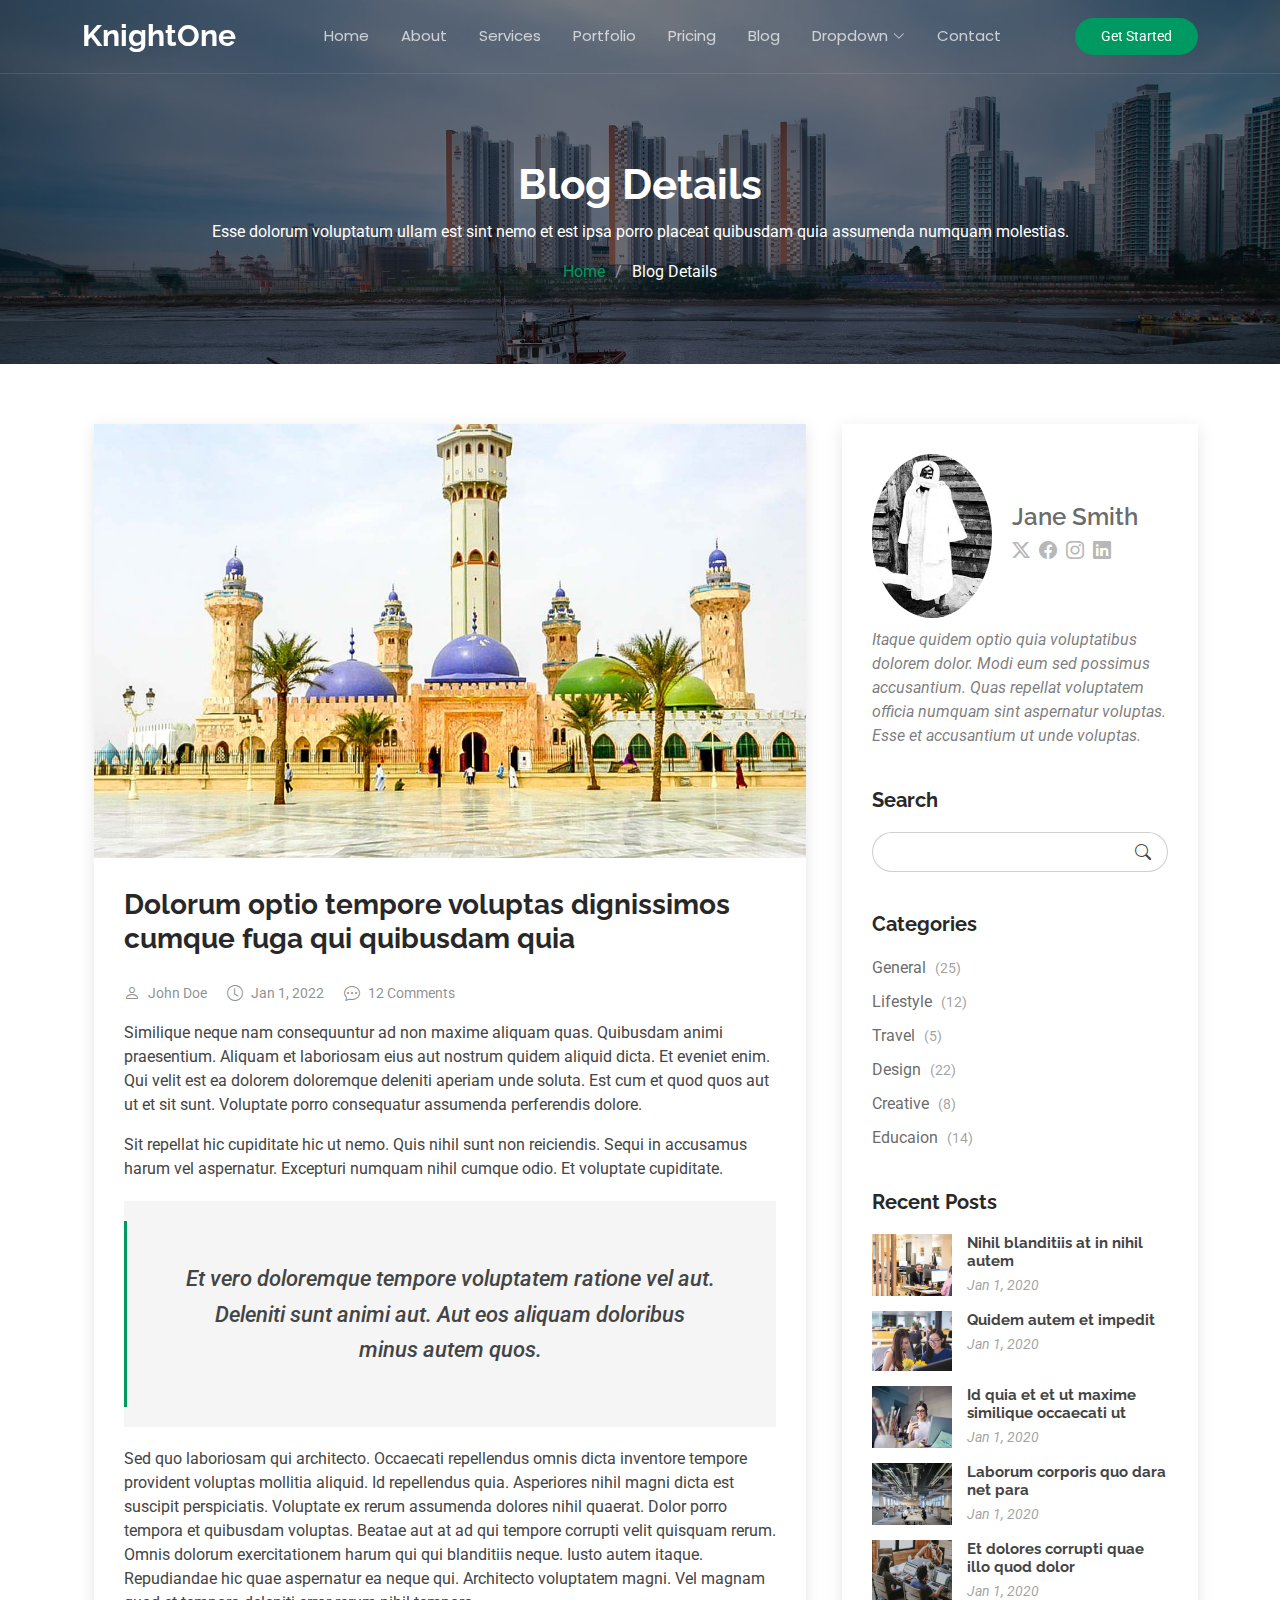
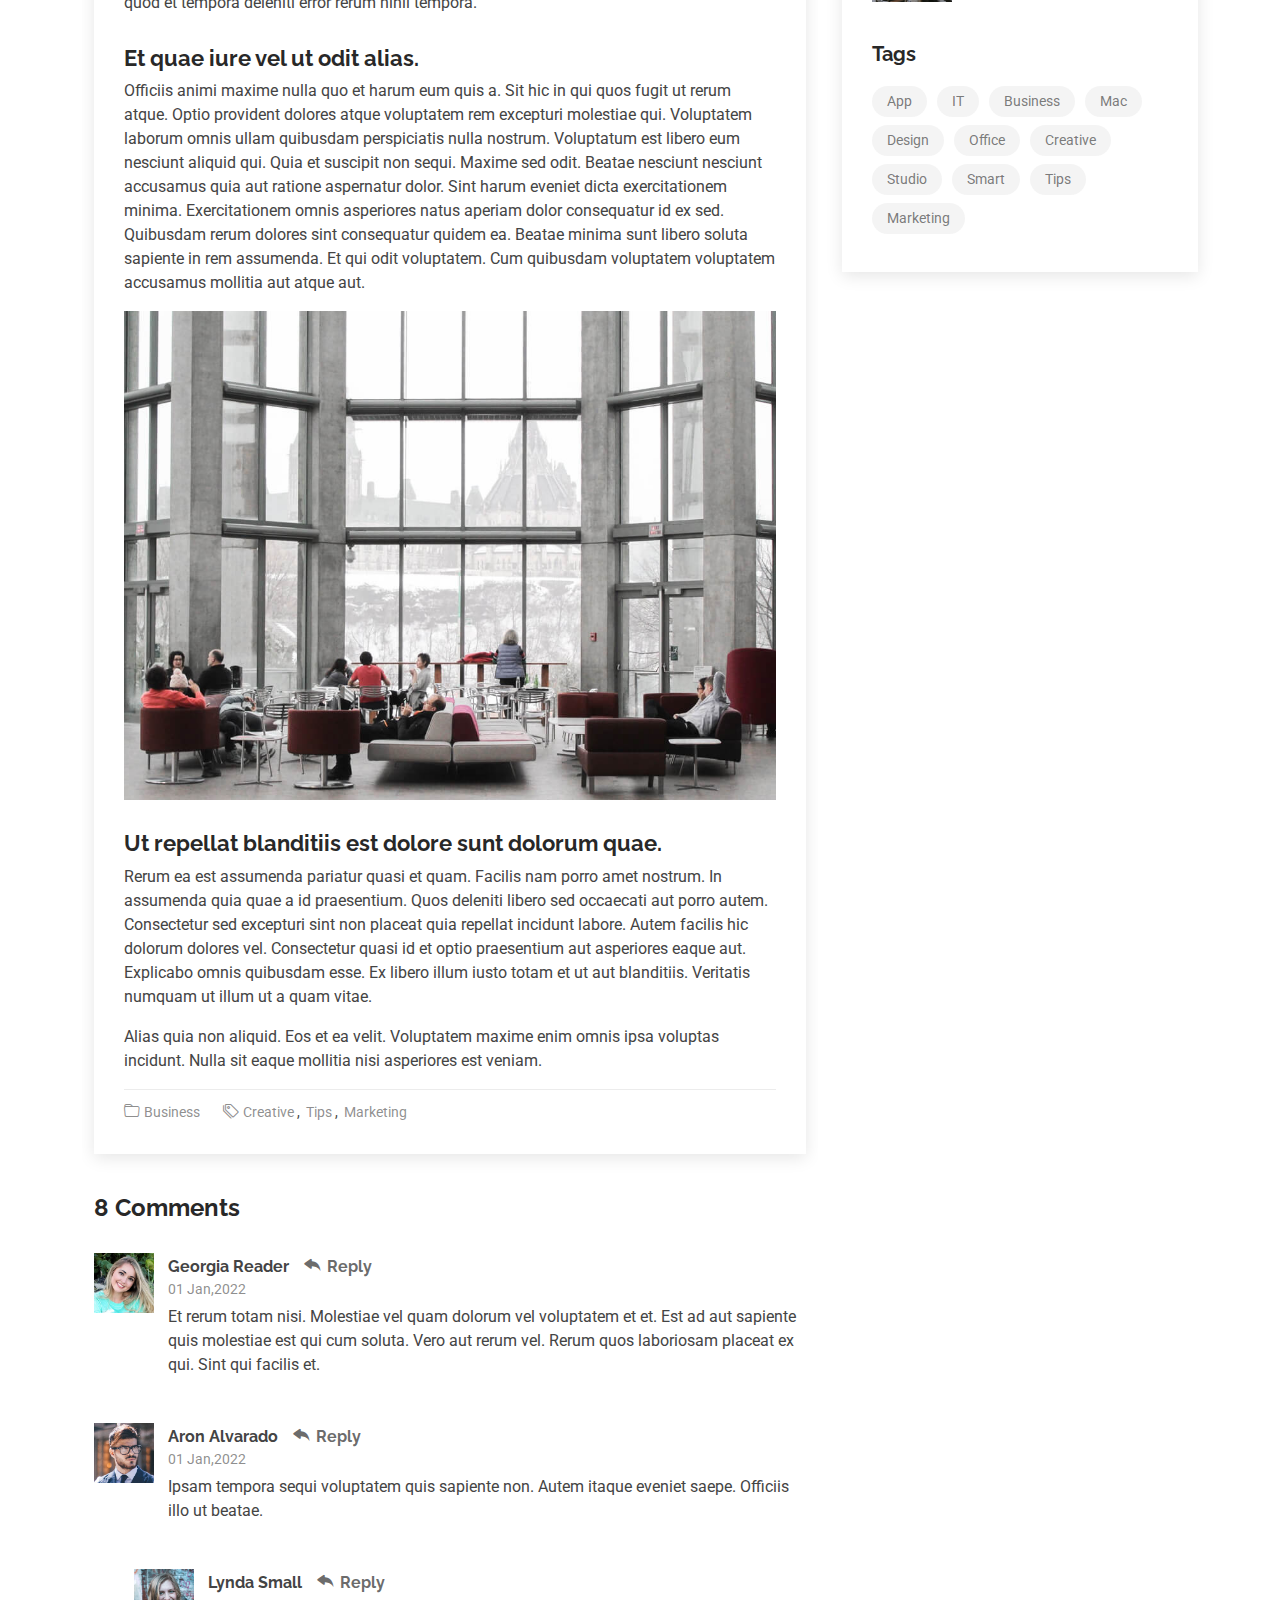
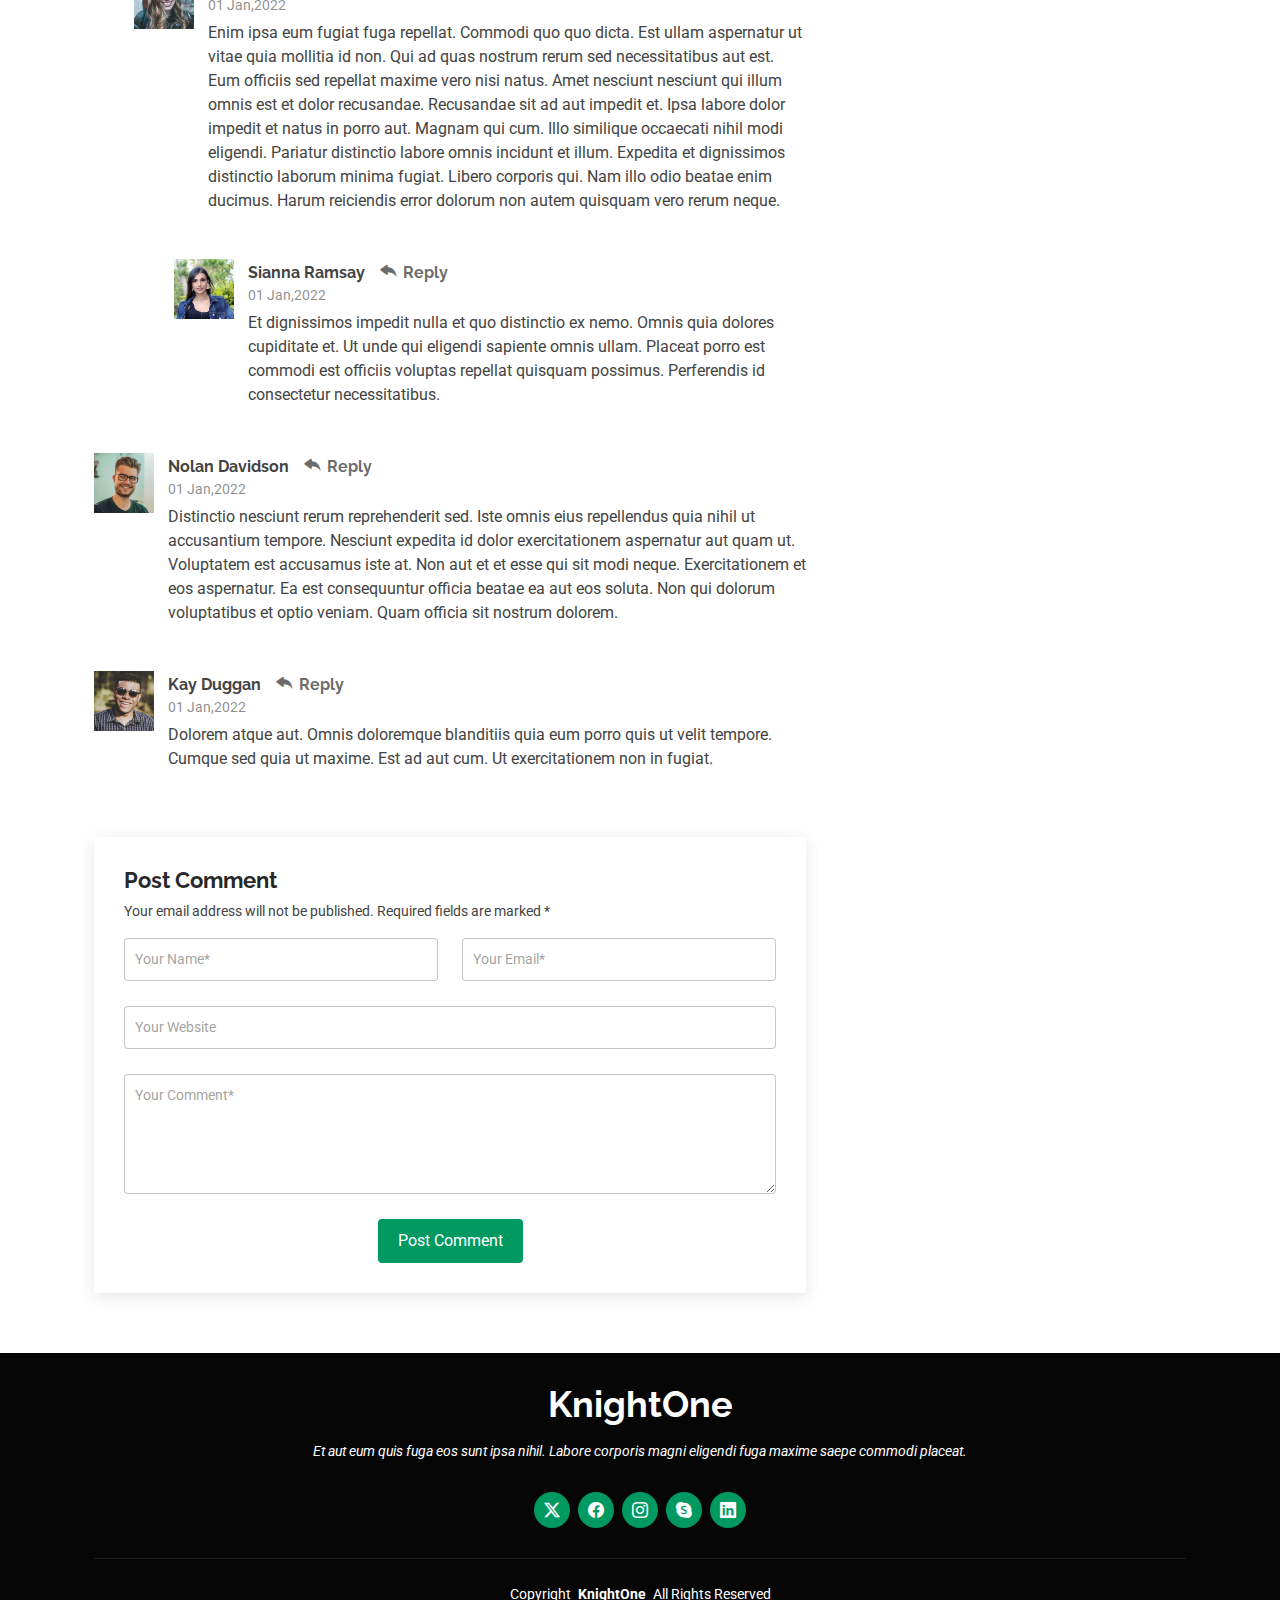
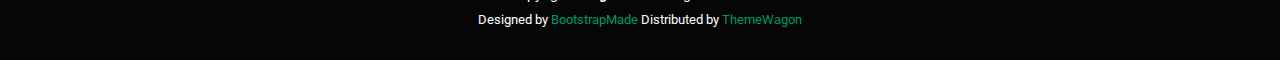
<file: blog-details.html>
<!DOCTYPE html>
<html lang="en">

<head>
  <meta charset="utf-8">
  <meta content="width=device-width, initial-scale=1.0" name="viewport">
  <title>Blog Details - KnightOne Bootstrap Template</title>
  <meta name="description" content="">
  <meta name="keywords" content="">

  <!-- Favicons -->
  <link href="assets/img/favicon.png" rel="icon">
  <link href="assets/img/apple-touch-icon.png" rel="apple-touch-icon">

  <!-- Fonts -->
  <link href="https://fonts.googleapis.com" rel="preconnect">
  <link href="https://fonts.gstatic.com" rel="preconnect" crossorigin>
  <link href="https://fonts.googleapis.com/css2?family=Roboto:ital,wght@0,100;0,300;0,400;0,500;0,700;0,900;1,100;1,300;1,400;1,500;1,700;1,900&family=Poppins:ital,wght@0,100;0,200;0,300;0,400;0,500;0,600;0,700;0,800;0,900;1,100;1,200;1,300;1,400;1,500;1,600;1,700;1,800;1,900&family=Raleway:ital,wght@0,100;0,200;0,300;0,400;0,500;0,600;0,700;0,800;0,900;1,100;1,200;1,300;1,400;1,500;1,600;1,700;1,800;1,900&display=swap" rel="stylesheet">

  <!-- Vendor CSS Files -->
  <link href="assets/vendor/bootstrap/css/bootstrap.min.css" rel="stylesheet">
  <link href="assets/vendor/bootstrap-icons/bootstrap-icons.css" rel="stylesheet">
  <link href="assets/vendor/aos/aos.css" rel="stylesheet">
  <link href="assets/vendor/glightbox/css/glightbox.min.css" rel="stylesheet">
  <link href="assets/vendor/swiper/swiper-bundle.min.css" rel="stylesheet">

  <!-- Main CSS File -->
  <link href="assets/css/main.css" rel="stylesheet">

  <!-- =======================================================
  * Template Name: KnightOne
  * Template URL: https://bootstrapmade.com/knight-simple-one-page-bootstrap-template/
  * Updated: Oct 16 2024 with Bootstrap v5.3.3
  * Author: BootstrapMade.com
  * License: https://bootstrapmade.com/license/
  ======================================================== -->
</head>

<body class="blog-details-page">

  <header id="header" class="header d-flex align-items-center fixed-top">
    <div class="container position-relative d-flex align-items-center justify-content-between">

      <a href="index.html" class="logo d-flex align-items-center me-auto me-xl-0">
        <!-- Uncomment the line below if you also wish to use an image logo -->
        <!-- <img src="assets/img/logo.png" alt=""> -->
        <h1 class="sitename">KnightOne</h1>
      </a>

      <nav id="navmenu" class="navmenu">
        <ul>
          <li><a href="#hero">Home</a></li>
          <li><a href="#about">About</a></li>
          <li><a href="#services">Services</a></li>
          <li><a href="#portfolio">Portfolio</a></li>
          <li><a href="#pricing">Pricing</a></li>
          <li><a href="blog.html">Blog</a></li>
          <li class="dropdown"><a href="#"><span>Dropdown</span> <i class="bi bi-chevron-down toggle-dropdown"></i></a>
            <ul>
              <li><a href="#">Dropdown 1</a></li>
              <li class="dropdown"><a href="#"><span>Deep Dropdown</span> <i class="bi bi-chevron-down toggle-dropdown"></i></a>
                <ul>
                  <li><a href="#">Deep Dropdown 1</a></li>
                  <li><a href="#">Deep Dropdown 2</a></li>
                  <li><a href="#">Deep Dropdown 3</a></li>
                  <li><a href="#">Deep Dropdown 4</a></li>
                  <li><a href="#">Deep Dropdown 5</a></li>
                </ul>
              </li>
              <li><a href="#">Dropdown 2</a></li>
              <li><a href="#">Dropdown 3</a></li>
              <li><a href="#">Dropdown 4</a></li>
            </ul>
          </li>
          <li><a href="#contact">Contact</a></li>
        </ul>
        <i class="mobile-nav-toggle d-xl-none bi bi-list"></i>
      </nav>

      <a class="cta-btn" href="#about">Get Started</a>

    </div>
  </header>

  <main class="main">

    <!-- Page Title -->
    <div class="page-title dark-background" data-aos="fade" style="background-image: url(assets/img/page-title-bg.webp);">
      <div class="container position-relative">
        <h1>Blog Details</h1>
        <p>Esse dolorum voluptatum ullam est sint nemo et est ipsa porro placeat quibusdam quia assumenda numquam molestias.</p>
        <nav class="breadcrumbs">
          <ol>
            <li><a href="index.html">Home</a></li>
            <li class="current">Blog Details</li>
          </ol>
        </nav>
      </div>
    </div><!-- End Page Title -->

    <div class="container">
      <div class="row">

        <div class="col-lg-8">

          <!-- Blog Details Section -->
          <section id="blog-details" class="blog-details section">
            <div class="container">

              <article class="article">

                <div class="post-img">
                  <img src="assets/img/blog/blog-1.jpg" alt="" class="img-fluid">
                </div>

                <h2 class="title">Dolorum optio tempore voluptas dignissimos cumque fuga qui quibusdam quia</h2>

                <div class="meta-top">
                  <ul>
                    <li class="d-flex align-items-center"><i class="bi bi-person"></i> <a href="blog-details.html">John Doe</a></li>
                    <li class="d-flex align-items-center"><i class="bi bi-clock"></i> <a href="blog-details.html"><time datetime="2020-01-01">Jan 1, 2022</time></a></li>
                    <li class="d-flex align-items-center"><i class="bi bi-chat-dots"></i> <a href="blog-details.html">12 Comments</a></li>
                  </ul>
                </div><!-- End meta top -->

                <div class="content">
                  <p>
                    Similique neque nam consequuntur ad non maxime aliquam quas. Quibusdam animi praesentium. Aliquam et laboriosam eius aut nostrum quidem aliquid dicta.
                    Et eveniet enim. Qui velit est ea dolorem doloremque deleniti aperiam unde soluta. Est cum et quod quos aut ut et sit sunt. Voluptate porro consequatur assumenda perferendis dolore.
                  </p>

                  <p>
                    Sit repellat hic cupiditate hic ut nemo. Quis nihil sunt non reiciendis. Sequi in accusamus harum vel aspernatur. Excepturi numquam nihil cumque odio. Et voluptate cupiditate.
                  </p>

                  <blockquote>
                    <p>
                      Et vero doloremque tempore voluptatem ratione vel aut. Deleniti sunt animi aut. Aut eos aliquam doloribus minus autem quos.
                    </p>
                  </blockquote>

                  <p>
                    Sed quo laboriosam qui architecto. Occaecati repellendus omnis dicta inventore tempore provident voluptas mollitia aliquid. Id repellendus quia. Asperiores nihil magni dicta est suscipit perspiciatis. Voluptate ex rerum assumenda dolores nihil quaerat.
                    Dolor porro tempora et quibusdam voluptas. Beatae aut at ad qui tempore corrupti velit quisquam rerum. Omnis dolorum exercitationem harum qui qui blanditiis neque.
                    Iusto autem itaque. Repudiandae hic quae aspernatur ea neque qui. Architecto voluptatem magni. Vel magnam quod et tempora deleniti error rerum nihil tempora.
                  </p>

                  <h3>Et quae iure vel ut odit alias.</h3>
                  <p>
                    Officiis animi maxime nulla quo et harum eum quis a. Sit hic in qui quos fugit ut rerum atque. Optio provident dolores atque voluptatem rem excepturi molestiae qui. Voluptatem laborum omnis ullam quibusdam perspiciatis nulla nostrum. Voluptatum est libero eum nesciunt aliquid qui.
                    Quia et suscipit non sequi. Maxime sed odit. Beatae nesciunt nesciunt accusamus quia aut ratione aspernatur dolor. Sint harum eveniet dicta exercitationem minima. Exercitationem omnis asperiores natus aperiam dolor consequatur id ex sed. Quibusdam rerum dolores sint consequatur quidem ea.
                    Beatae minima sunt libero soluta sapiente in rem assumenda. Et qui odit voluptatem. Cum quibusdam voluptatem voluptatem accusamus mollitia aut atque aut.
                  </p>
                  <img src="assets/img/blog/blog-inside-post.jpg" class="img-fluid" alt="">

                  <h3>Ut repellat blanditiis est dolore sunt dolorum quae.</h3>
                  <p>
                    Rerum ea est assumenda pariatur quasi et quam. Facilis nam porro amet nostrum. In assumenda quia quae a id praesentium. Quos deleniti libero sed occaecati aut porro autem. Consectetur sed excepturi sint non placeat quia repellat incidunt labore. Autem facilis hic dolorum dolores vel.
                    Consectetur quasi id et optio praesentium aut asperiores eaque aut. Explicabo omnis quibusdam esse. Ex libero illum iusto totam et ut aut blanditiis. Veritatis numquam ut illum ut a quam vitae.
                  </p>
                  <p>
                    Alias quia non aliquid. Eos et ea velit. Voluptatem maxime enim omnis ipsa voluptas incidunt. Nulla sit eaque mollitia nisi asperiores est veniam.
                  </p>

                </div><!-- End post content -->

                <div class="meta-bottom">
                  <i class="bi bi-folder"></i>
                  <ul class="cats">
                    <li><a href="#">Business</a></li>
                  </ul>

                  <i class="bi bi-tags"></i>
                  <ul class="tags">
                    <li><a href="#">Creative</a></li>
                    <li><a href="#">Tips</a></li>
                    <li><a href="#">Marketing</a></li>
                  </ul>
                </div><!-- End meta bottom -->

              </article>

            </div>
          </section><!-- /Blog Details Section -->

          <!-- Blog Comments Section -->
          <section id="blog-comments" class="blog-comments section">

            <div class="container">

              <h4 class="comments-count">8 Comments</h4>

              <div id="comment-1" class="comment">
                <div class="d-flex">
                  <div class="comment-img"><img src="assets/img/blog/comments-1.jpg" alt=""></div>
                  <div>
                    <h5><a href="">Georgia Reader</a> <a href="#" class="reply"><i class="bi bi-reply-fill"></i> Reply</a></h5>
                    <time datetime="2020-01-01">01 Jan,2022</time>
                    <p>
                      Et rerum totam nisi. Molestiae vel quam dolorum vel voluptatem et et. Est ad aut sapiente quis molestiae est qui cum soluta.
                      Vero aut rerum vel. Rerum quos laboriosam placeat ex qui. Sint qui facilis et.
                    </p>
                  </div>
                </div>
              </div><!-- End comment #1 -->

              <div id="comment-2" class="comment">
                <div class="d-flex">
                  <div class="comment-img"><img src="assets/img/blog/comments-2.jpg" alt=""></div>
                  <div>
                    <h5><a href="">Aron Alvarado</a> <a href="#" class="reply"><i class="bi bi-reply-fill"></i> Reply</a></h5>
                    <time datetime="2020-01-01">01 Jan,2022</time>
                    <p>
                      Ipsam tempora sequi voluptatem quis sapiente non. Autem itaque eveniet saepe. Officiis illo ut beatae.
                    </p>
                  </div>
                </div>

                <div id="comment-reply-1" class="comment comment-reply">
                  <div class="d-flex">
                    <div class="comment-img"><img src="assets/img/blog/comments-3.jpg" alt=""></div>
                    <div>
                      <h5><a href="">Lynda Small</a> <a href="#" class="reply"><i class="bi bi-reply-fill"></i> Reply</a></h5>
                      <time datetime="2020-01-01">01 Jan,2022</time>
                      <p>
                        Enim ipsa eum fugiat fuga repellat. Commodi quo quo dicta. Est ullam aspernatur ut vitae quia mollitia id non. Qui ad quas nostrum rerum sed necessitatibus aut est. Eum officiis sed repellat maxime vero nisi natus. Amet nesciunt nesciunt qui illum omnis est et dolor recusandae.

                        Recusandae sit ad aut impedit et. Ipsa labore dolor impedit et natus in porro aut. Magnam qui cum. Illo similique occaecati nihil modi eligendi. Pariatur distinctio labore omnis incidunt et illum. Expedita et dignissimos distinctio laborum minima fugiat.

                        Libero corporis qui. Nam illo odio beatae enim ducimus. Harum reiciendis error dolorum non autem quisquam vero rerum neque.
                      </p>
                    </div>
                  </div>

                  <div id="comment-reply-2" class="comment comment-reply">
                    <div class="d-flex">
                      <div class="comment-img"><img src="assets/img/blog/comments-4.jpg" alt=""></div>
                      <div>
                        <h5><a href="">Sianna Ramsay</a> <a href="#" class="reply"><i class="bi bi-reply-fill"></i> Reply</a></h5>
                        <time datetime="2020-01-01">01 Jan,2022</time>
                        <p>
                          Et dignissimos impedit nulla et quo distinctio ex nemo. Omnis quia dolores cupiditate et. Ut unde qui eligendi sapiente omnis ullam. Placeat porro est commodi est officiis voluptas repellat quisquam possimus. Perferendis id consectetur necessitatibus.
                        </p>
                      </div>
                    </div>

                  </div><!-- End comment reply #2-->

                </div><!-- End comment reply #1-->

              </div><!-- End comment #2-->

              <div id="comment-3" class="comment">
                <div class="d-flex">
                  <div class="comment-img"><img src="assets/img/blog/comments-5.jpg" alt=""></div>
                  <div>
                    <h5><a href="">Nolan Davidson</a> <a href="#" class="reply"><i class="bi bi-reply-fill"></i> Reply</a></h5>
                    <time datetime="2020-01-01">01 Jan,2022</time>
                    <p>
                      Distinctio nesciunt rerum reprehenderit sed. Iste omnis eius repellendus quia nihil ut accusantium tempore. Nesciunt expedita id dolor exercitationem aspernatur aut quam ut. Voluptatem est accusamus iste at.
                      Non aut et et esse qui sit modi neque. Exercitationem et eos aspernatur. Ea est consequuntur officia beatae ea aut eos soluta. Non qui dolorum voluptatibus et optio veniam. Quam officia sit nostrum dolorem.
                    </p>
                  </div>
                </div>

              </div><!-- End comment #3 -->

              <div id="comment-4" class="comment">
                <div class="d-flex">
                  <div class="comment-img"><img src="assets/img/blog/comments-6.jpg" alt=""></div>
                  <div>
                    <h5><a href="">Kay Duggan</a> <a href="#" class="reply"><i class="bi bi-reply-fill"></i> Reply</a></h5>
                    <time datetime="2020-01-01">01 Jan,2022</time>
                    <p>
                      Dolorem atque aut. Omnis doloremque blanditiis quia eum porro quis ut velit tempore. Cumque sed quia ut maxime. Est ad aut cum. Ut exercitationem non in fugiat.
                    </p>
                  </div>
                </div>

              </div><!-- End comment #4 -->

            </div>

          </section><!-- /Blog Comments Section -->

          <!-- Comment Form Section -->
          <section id="comment-form" class="comment-form section">
            <div class="container">

              <form action="">

                <h4>Post Comment</h4>
                <p>Your email address will not be published. Required fields are marked * </p>
                <div class="row">
                  <div class="col-md-6 form-group">
                    <input name="name" type="text" class="form-control" placeholder="Your Name*">
                  </div>
                  <div class="col-md-6 form-group">
                    <input name="email" type="text" class="form-control" placeholder="Your Email*">
                  </div>
                </div>
                <div class="row">
                  <div class="col form-group">
                    <input name="website" type="text" class="form-control" placeholder="Your Website">
                  </div>
                </div>
                <div class="row">
                  <div class="col form-group">
                    <textarea name="comment" class="form-control" placeholder="Your Comment*"></textarea>
                  </div>
                </div>

                <div class="text-center">
                  <button type="submit" class="btn btn-primary">Post Comment</button>
                </div>

              </form>

            </div>
          </section><!-- /Comment Form Section -->

        </div>

        <div class="col-lg-4 sidebar">

          <div class="widgets-container">

            <!-- Blog Author Widget -->
            <div class="blog-author-widget widget-item">

              <div class="d-flex flex-column align-items-center">
                <div class="d-flex align-items-center w-100">
                  <img src="assets/img/blog/blog-author.jpg" class="rounded-circle flex-shrink-0" alt="">
                  <div>
                    <h4>Jane Smith</h4>
                    <div class="social-links">
                      <a href="https://x.com/#"><i class="bi bi-twitter-x"></i></a>
                      <a href="https://facebook.com/#"><i class="bi bi-facebook"></i></a>
                      <a href="https://instagram.com/#"><i class="biu bi-instagram"></i></a>
                      <a href="https://instagram.com/#"><i class="biu bi-linkedin"></i></a>
                    </div>
                  </div>
                </div>

                <p>
                  Itaque quidem optio quia voluptatibus dolorem dolor. Modi eum sed possimus accusantium. Quas repellat voluptatem officia numquam sint aspernatur voluptas. Esse et accusantium ut unde voluptas.
                </p>

              </div>

            </div><!--/Blog Author Widget -->

            <!-- Search Widget -->
            <div class="search-widget widget-item">

              <h3 class="widget-title">Search</h3>
              <form action="">
                <input type="text">
                <button type="submit" title="Search"><i class="bi bi-search"></i></button>
              </form>

            </div><!--/Search Widget -->

            <!-- Categories Widget -->
            <div class="categories-widget widget-item">

              <h3 class="widget-title">Categories</h3>
              <ul class="mt-3">
                <li><a href="#">General <span>(25)</span></a></li>
                <li><a href="#">Lifestyle <span>(12)</span></a></li>
                <li><a href="#">Travel <span>(5)</span></a></li>
                <li><a href="#">Design <span>(22)</span></a></li>
                <li><a href="#">Creative <span>(8)</span></a></li>
                <li><a href="#">Educaion <span>(14)</span></a></li>
              </ul>

            </div><!--/Categories Widget -->

            <!-- Recent Posts Widget -->
            <div class="recent-posts-widget widget-item">

              <h3 class="widget-title">Recent Posts</h3>

              <div class="post-item">
                <img src="assets/img/blog/blog-recent-1.jpg" alt="" class="flex-shrink-0">
                <div>
                  <h4><a href="blog-details.html">Nihil blanditiis at in nihil autem</a></h4>
                  <time datetime="2020-01-01">Jan 1, 2020</time>
                </div>
              </div><!-- End recent post item-->

              <div class="post-item">
                <img src="assets/img/blog/blog-recent-2.jpg" alt="" class="flex-shrink-0">
                <div>
                  <h4><a href="blog-details.html">Quidem autem et impedit</a></h4>
                  <time datetime="2020-01-01">Jan 1, 2020</time>
                </div>
              </div><!-- End recent post item-->

              <div class="post-item">
                <img src="assets/img/blog/blog-recent-3.jpg" alt="" class="flex-shrink-0">
                <div>
                  <h4><a href="blog-details.html">Id quia et et ut maxime similique occaecati ut</a></h4>
                  <time datetime="2020-01-01">Jan 1, 2020</time>
                </div>
              </div><!-- End recent post item-->

              <div class="post-item">
                <img src="assets/img/blog/blog-recent-4.jpg" alt="" class="flex-shrink-0">
                <div>
                  <h4><a href="blog-details.html">Laborum corporis quo dara net para</a></h4>
                  <time datetime="2020-01-01">Jan 1, 2020</time>
                </div>
              </div><!-- End recent post item-->

              <div class="post-item">
                <img src="assets/img/blog/blog-recent-5.jpg" alt="" class="flex-shrink-0">
                <div>
                  <h4><a href="blog-details.html">Et dolores corrupti quae illo quod dolor</a></h4>
                  <time datetime="2020-01-01">Jan 1, 2020</time>
                </div>
              </div><!-- End recent post item-->

            </div><!--/Recent Posts Widget -->

            <!-- Tags Widget -->
            <div class="tags-widget widget-item">

              <h3 class="widget-title">Tags</h3>
              <ul>
                <li><a href="#">App</a></li>
                <li><a href="#">IT</a></li>
                <li><a href="#">Business</a></li>
                <li><a href="#">Mac</a></li>
                <li><a href="#">Design</a></li>
                <li><a href="#">Office</a></li>
                <li><a href="#">Creative</a></li>
                <li><a href="#">Studio</a></li>
                <li><a href="#">Smart</a></li>
                <li><a href="#">Tips</a></li>
                <li><a href="#">Marketing</a></li>
              </ul>

            </div><!--/Tags Widget -->

          </div>

        </div>

      </div>
    </div>

  </main>

  <footer id="footer" class="footer dark-background">
    <div class="container">
      <h3 class="sitename">KnightOne</h3>
      <p>Et aut eum quis fuga eos sunt ipsa nihil. Labore corporis magni eligendi fuga maxime saepe commodi placeat.</p>
      <div class="social-links d-flex justify-content-center">
        <a href=""><i class="bi bi-twitter-x"></i></a>
        <a href=""><i class="bi bi-facebook"></i></a>
        <a href=""><i class="bi bi-instagram"></i></a>
        <a href=""><i class="bi bi-skype"></i></a>
        <a href=""><i class="bi bi-linkedin"></i></a>
      </div>
      <div class="container">
        <div class="copyright">
          <span>Copyright</span> <strong class="px-1 sitename">KnightOne</strong> <span>All Rights Reserved</span>
        </div>
        <div class="credits">
          <!-- All the links in the footer should remain intact. -->
          <!-- You can delete the links only if you've purchased the pro version. -->
          <!-- Licensing information: https://bootstrapmade.com/license/ -->
          <!-- Purchase the pro version with working PHP/AJAX contact form: [buy-url] -->
          Designed by <a href="https://bootstrapmade.com/">BootstrapMade</a> Distributed by <a href=“https://themewagon.com>ThemeWagon
        </div>
      </div>
    </div>
  </footer>

  <!-- Scroll Top -->
  <a href="#" id="scroll-top" class="scroll-top d-flex align-items-center justify-content-center"><i class="bi bi-arrow-up-short"></i></a>

  <!-- Preloader -->
  <div id="preloader"></div>

  <!-- Vendor JS Files -->
  <script src="assets/vendor/bootstrap/js/bootstrap.bundle.min.js"></script>
  <script src="assets/vendor/php-email-form/validate.js"></script>
  <script src="assets/vendor/aos/aos.js"></script>
  <script src="assets/vendor/glightbox/js/glightbox.min.js"></script>
  <script src="assets/vendor/purecounter/purecounter_vanilla.js"></script>
  <script src="assets/vendor/imagesloaded/imagesloaded.pkgd.min.js"></script>
  <script src="assets/vendor/isotope-layout/isotope.pkgd.min.js"></script>
  <script src="assets/vendor/swiper/swiper-bundle.min.js"></script>

  <!-- Main JS File -->
  <script src="assets/js/main.js"></script>

</body>

</html>
</file>
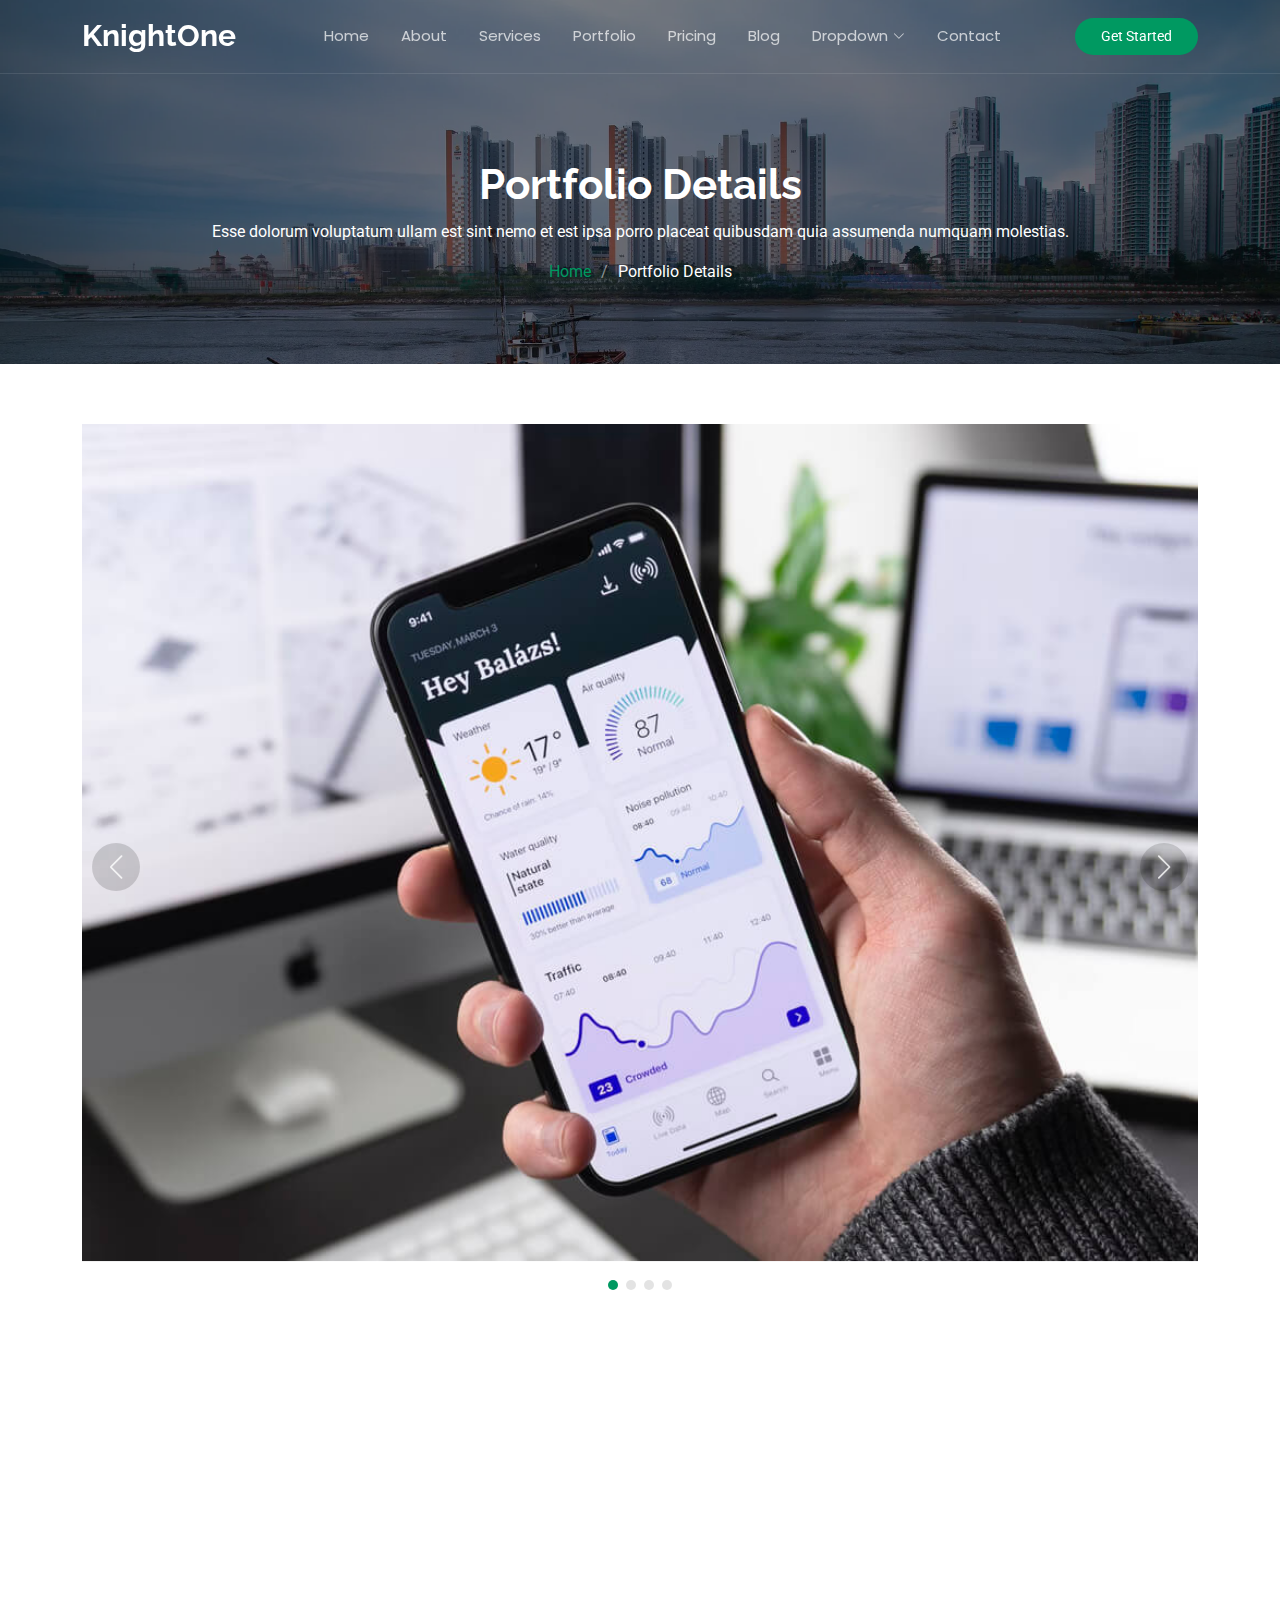
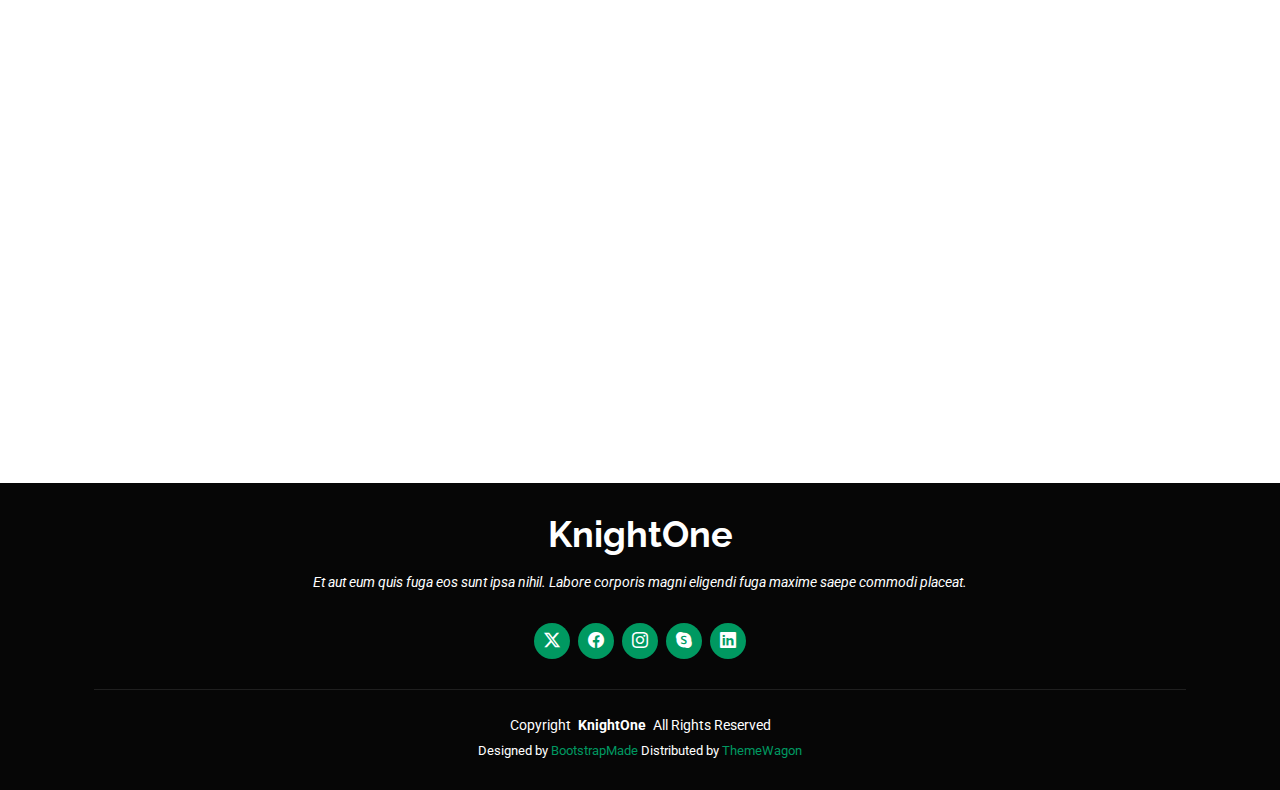
<file: portfolio-details.html>
<!DOCTYPE html>
<html lang="en">

<head>
  <meta charset="utf-8">
  <meta content="width=device-width, initial-scale=1.0" name="viewport">
  <title>Portfolio Details - KnightOne Bootstrap Template</title>
  <meta name="description" content="">
  <meta name="keywords" content="">

  <!-- Favicons -->
  <link href="assets/img/favicon.png" rel="icon">
  <link href="assets/img/apple-touch-icon.png" rel="apple-touch-icon">

  <!-- Fonts -->
  <link href="https://fonts.googleapis.com" rel="preconnect">
  <link href="https://fonts.gstatic.com" rel="preconnect" crossorigin>
  <link href="https://fonts.googleapis.com/css2?family=Roboto:ital,wght@0,100;0,300;0,400;0,500;0,700;0,900;1,100;1,300;1,400;1,500;1,700;1,900&family=Poppins:ital,wght@0,100;0,200;0,300;0,400;0,500;0,600;0,700;0,800;0,900;1,100;1,200;1,300;1,400;1,500;1,600;1,700;1,800;1,900&family=Raleway:ital,wght@0,100;0,200;0,300;0,400;0,500;0,600;0,700;0,800;0,900;1,100;1,200;1,300;1,400;1,500;1,600;1,700;1,800;1,900&display=swap" rel="stylesheet">

  <!-- Vendor CSS Files -->
  <link href="assets/vendor/bootstrap/css/bootstrap.min.css" rel="stylesheet">
  <link href="assets/vendor/bootstrap-icons/bootstrap-icons.css" rel="stylesheet">
  <link href="assets/vendor/aos/aos.css" rel="stylesheet">
  <link href="assets/vendor/glightbox/css/glightbox.min.css" rel="stylesheet">
  <link href="assets/vendor/swiper/swiper-bundle.min.css" rel="stylesheet">

  <!-- Main CSS File -->
  <link href="assets/css/main.css" rel="stylesheet">

  <!-- =======================================================
  * Template Name: KnightOne
  * Template URL: https://bootstrapmade.com/knight-simple-one-page-bootstrap-template/
  * Updated: Oct 16 2024 with Bootstrap v5.3.3
  * Author: BootstrapMade.com
  * License: https://bootstrapmade.com/license/
  ======================================================== -->
</head>

<body class="portfolio-details-page">

  <header id="header" class="header d-flex align-items-center fixed-top">
    <div class="container position-relative d-flex align-items-center justify-content-between">

      <a href="index.html" class="logo d-flex align-items-center me-auto me-xl-0">
        <!-- Uncomment the line below if you also wish to use an image logo -->
        <!-- <img src="assets/img/logo.png" alt=""> -->
        <h1 class="sitename">KnightOne</h1>
      </a>

      <nav id="navmenu" class="navmenu">
        <ul>
          <li><a href="#hero">Home</a></li>
          <li><a href="#about">About</a></li>
          <li><a href="#services">Services</a></li>
          <li><a href="#portfolio">Portfolio</a></li>
          <li><a href="#pricing">Pricing</a></li>
          <li><a href="blog.html">Blog</a></li>
          <li class="dropdown"><a href="#"><span>Dropdown</span> <i class="bi bi-chevron-down toggle-dropdown"></i></a>
            <ul>
              <li><a href="#">Dropdown 1</a></li>
              <li class="dropdown"><a href="#"><span>Deep Dropdown</span> <i class="bi bi-chevron-down toggle-dropdown"></i></a>
                <ul>
                  <li><a href="#">Deep Dropdown 1</a></li>
                  <li><a href="#">Deep Dropdown 2</a></li>
                  <li><a href="#">Deep Dropdown 3</a></li>
                  <li><a href="#">Deep Dropdown 4</a></li>
                  <li><a href="#">Deep Dropdown 5</a></li>
                </ul>
              </li>
              <li><a href="#">Dropdown 2</a></li>
              <li><a href="#">Dropdown 3</a></li>
              <li><a href="#">Dropdown 4</a></li>
            </ul>
          </li>
          <li><a href="#contact">Contact</a></li>
        </ul>
        <i class="mobile-nav-toggle d-xl-none bi bi-list"></i>
      </nav>

      <a class="cta-btn" href="#about">Get Started</a>

    </div>
  </header>

  <main class="main">

    <!-- Page Title -->
    <div class="page-title dark-background" data-aos="fade" style="background-image: url(assets/img/page-title-bg.webp);">
      <div class="container position-relative">
        <h1>Portfolio Details</h1>
        <p>Esse dolorum voluptatum ullam est sint nemo et est ipsa porro placeat quibusdam quia assumenda numquam molestias.</p>
        <nav class="breadcrumbs">
          <ol>
            <li><a href="index.html">Home</a></li>
            <li class="current">Portfolio Details</li>
          </ol>
        </nav>
      </div>
    </div><!-- End Page Title -->

    <!-- Portfolio Details Section -->
    <section id="portfolio-details" class="portfolio-details section">

      <div class="container" data-aos="fade-up">

        <div class="portfolio-details-slider swiper init-swiper">
          <script type="application/json" class="swiper-config">
            {
              "loop": true,
              "speed": 600,
              "autoplay": {
                "delay": 5000
              },
              "slidesPerView": "auto",
              "navigation": {
                "nextEl": ".swiper-button-next",
                "prevEl": ".swiper-button-prev"
              },
              "pagination": {
                "el": ".swiper-pagination",
                "type": "bullets",
                "clickable": true
              }
            }
          </script>
          <div class="swiper-wrapper align-items-center">

            <div class="swiper-slide">
              <img src="assets/img/portfolio/app-1.jpg" alt="">
            </div>

            <div class="swiper-slide">
              <img src="assets/img/portfolio/product-1.jpg" alt="">
            </div>

            <div class="swiper-slide">
              <img src="assets/img/portfolio/branding-1.jpg" alt="">
            </div>

            <div class="swiper-slide">
              <img src="assets/img/portfolio/books-1.jpg" alt="">
            </div>

          </div>
          <div class="swiper-button-prev"></div>
          <div class="swiper-button-next"></div>
          <div class="swiper-pagination"></div>
        </div>

        <div class="row justify-content-between gy-4 mt-4">

          <div class="col-lg-8" data-aos="fade-up">
            <div class="portfolio-description">
              <h2>This is an example of portfolio details</h2>
              <p>
                Autem ipsum nam porro corporis rerum. Quis eos dolorem eos itaque inventore commodi labore quia quia. Exercitationem repudiandae officiis neque suscipit non officia eaque itaque enim. Voluptatem officia accusantium nesciunt est omnis tempora consectetur dignissimos. Sequi nulla at esse enim cum deserunt eius.
              </p>
              <p>
                Amet consequatur qui dolore veniam voluptatem voluptatem sit. Non aspernatur atque natus ut cum nam et. Praesentium error dolores rerum minus sequi quia veritatis eum. Eos et doloribus doloremque nesciunt molestiae laboriosam.
              </p>

              <div class="testimonial-item">
                <p>
                  <i class="bi bi-quote quote-icon-left"></i>
                  <span>Export tempor illum tamen malis malis eram quae irure esse labore quem cillum quid cillum eram malis quorum velit fore eram velit sunt aliqua noster fugiat irure amet legam anim culpa.</span>
                  <i class="bi bi-quote quote-icon-right"></i>
                </p>
                <div>
                  <img src="assets/img/testimonials/testimonials-2.jpg" class="testimonial-img" alt="">
                  <h3>Sara Wilsson</h3>
                  <h4>Designer</h4>
                </div>
              </div>

              <p>
                Impedit ipsum quae et aliquid doloribus et voluptatem quasi. Perspiciatis occaecati earum et magnam animi. Quibusdam non qui ea vitae suscipit vitae sunt. Repudiandae incidunt cumque minus deserunt assumenda tempore. Delectus voluptas necessitatibus est.
              </p>

              <p>
                Sunt voluptatum sapiente facilis quo odio aut ipsum repellat debitis. Molestiae et autem libero. Explicabo et quod necessitatibus similique quis dolor eum. Numquam eaque praesentium rem et qui nesciunt.
              </p>

            </div>
          </div>

          <div class="col-lg-3" data-aos="fade-up" data-aos-delay="100">
            <div class="portfolio-info">
              <h3>Project information</h3>
              <ul>
                <li><strong>Category</strong> Web design</li>
                <li><strong>Client</strong> ASU Company</li>
                <li><strong>Project date</strong> 01 March, 2020</li>
                <li><strong>Project URL</strong> <a href="#">www.example.com</a></li>
                <li><a href="#" class="btn-visit align-self-start">Visit Website</a></li>
              </ul>
            </div>
          </div>

        </div>

      </div>

    </section><!-- /Portfolio Details Section -->

  </main>

  <footer id="footer" class="footer dark-background">
    <div class="container">
      <h3 class="sitename">KnightOne</h3>
      <p>Et aut eum quis fuga eos sunt ipsa nihil. Labore corporis magni eligendi fuga maxime saepe commodi placeat.</p>
      <div class="social-links d-flex justify-content-center">
        <a href=""><i class="bi bi-twitter-x"></i></a>
        <a href=""><i class="bi bi-facebook"></i></a>
        <a href=""><i class="bi bi-instagram"></i></a>
        <a href=""><i class="bi bi-skype"></i></a>
        <a href=""><i class="bi bi-linkedin"></i></a>
      </div>
      <div class="container">
        <div class="copyright">
          <span>Copyright</span> <strong class="px-1 sitename">KnightOne</strong> <span>All Rights Reserved</span>
        </div>
        <div class="credits">
          <!-- All the links in the footer should remain intact. -->
          <!-- You can delete the links only if you've purchased the pro version. -->
          <!-- Licensing information: https://bootstrapmade.com/license/ -->
          <!-- Purchase the pro version with working PHP/AJAX contact form: [buy-url] -->
          Designed by <a href="https://bootstrapmade.com/">BootstrapMade</a> Distributed by <a href=“https://themewagon.com>ThemeWagon
        </div>
      </div>
    </div>
  </footer>

  <!-- Scroll Top -->
  <a href="#" id="scroll-top" class="scroll-top d-flex align-items-center justify-content-center"><i class="bi bi-arrow-up-short"></i></a>

  <!-- Preloader -->
  <div id="preloader"></div>

  <!-- Vendor JS Files -->
  <script src="assets/vendor/bootstrap/js/bootstrap.bundle.min.js"></script>
  <script src="assets/vendor/php-email-form/validate.js"></script>
  <script src="assets/vendor/aos/aos.js"></script>
  <script src="assets/vendor/glightbox/js/glightbox.min.js"></script>
  <script src="assets/vendor/purecounter/purecounter_vanilla.js"></script>
  <script src="assets/vendor/imagesloaded/imagesloaded.pkgd.min.js"></script>
  <script src="assets/vendor/isotope-layout/isotope.pkgd.min.js"></script>
  <script src="assets/vendor/swiper/swiper-bundle.min.js"></script>

  <!-- Main JS File -->
  <script src="assets/js/main.js"></script>

</body>

</html>
</file>
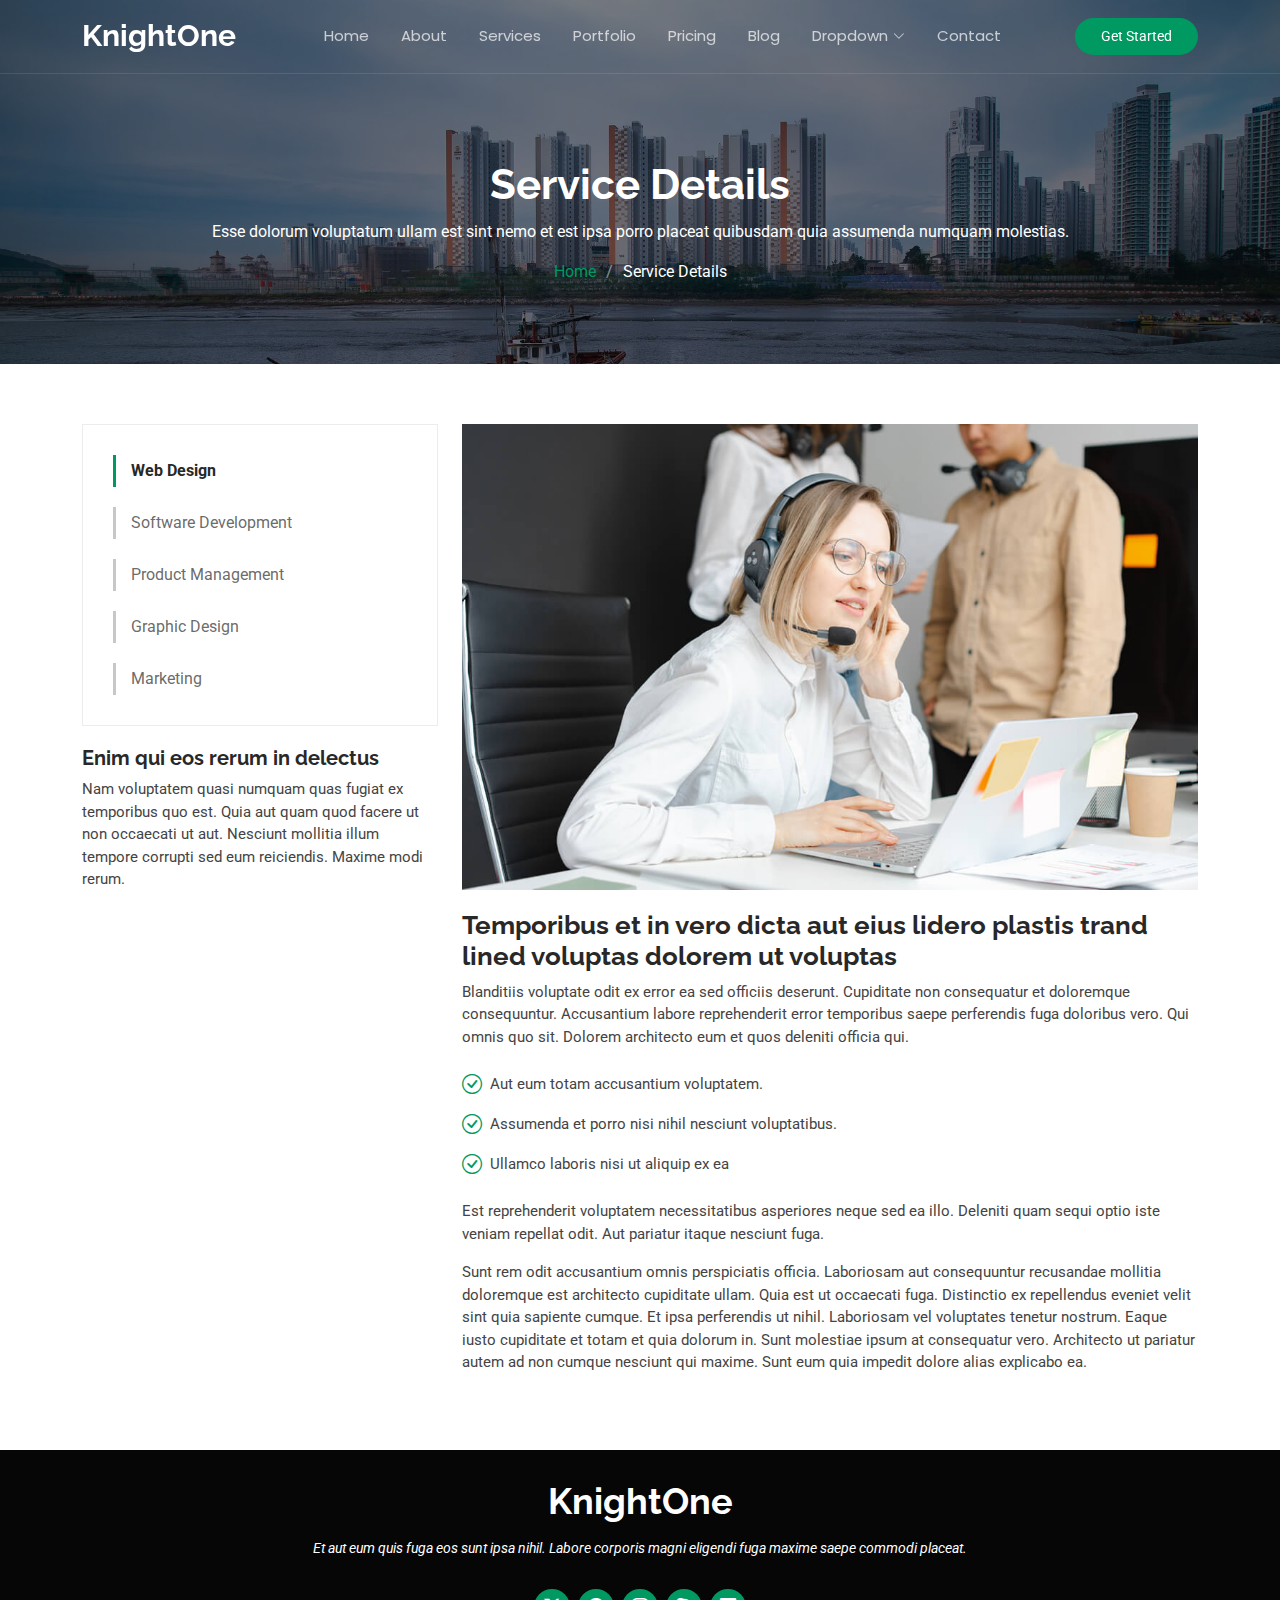
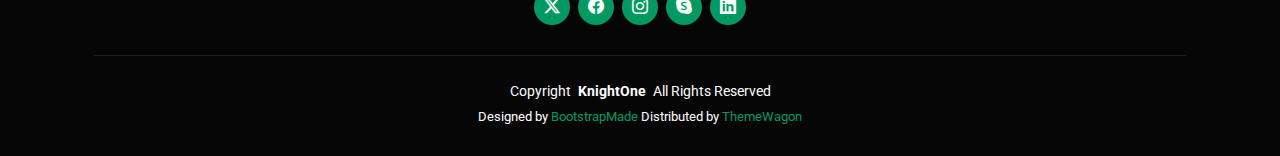
<file: service-details.html>
<!DOCTYPE html>
<html lang="en">

<head>
  <meta charset="utf-8">
  <meta content="width=device-width, initial-scale=1.0" name="viewport">
  <title>Service Details - KnightOne Bootstrap Template</title>
  <meta name="description" content="">
  <meta name="keywords" content="">

  <!-- Favicons -->
  <link href="assets/img/favicon.png" rel="icon">
  <link href="assets/img/apple-touch-icon.png" rel="apple-touch-icon">

  <!-- Fonts -->
  <link href="https://fonts.googleapis.com" rel="preconnect">
  <link href="https://fonts.gstatic.com" rel="preconnect" crossorigin>
  <link href="https://fonts.googleapis.com/css2?family=Roboto:ital,wght@0,100;0,300;0,400;0,500;0,700;0,900;1,100;1,300;1,400;1,500;1,700;1,900&family=Poppins:ital,wght@0,100;0,200;0,300;0,400;0,500;0,600;0,700;0,800;0,900;1,100;1,200;1,300;1,400;1,500;1,600;1,700;1,800;1,900&family=Raleway:ital,wght@0,100;0,200;0,300;0,400;0,500;0,600;0,700;0,800;0,900;1,100;1,200;1,300;1,400;1,500;1,600;1,700;1,800;1,900&display=swap" rel="stylesheet">

  <!-- Vendor CSS Files -->
  <link href="assets/vendor/bootstrap/css/bootstrap.min.css" rel="stylesheet">
  <link href="assets/vendor/bootstrap-icons/bootstrap-icons.css" rel="stylesheet">
  <link href="assets/vendor/aos/aos.css" rel="stylesheet">
  <link href="assets/vendor/glightbox/css/glightbox.min.css" rel="stylesheet">
  <link href="assets/vendor/swiper/swiper-bundle.min.css" rel="stylesheet">

  <!-- Main CSS File -->
  <link href="assets/css/main.css" rel="stylesheet">

  <!-- =======================================================
  * Template Name: KnightOne
  * Template URL: https://bootstrapmade.com/knight-simple-one-page-bootstrap-template/
  * Updated: Oct 16 2024 with Bootstrap v5.3.3
  * Author: BootstrapMade.com
  * License: https://bootstrapmade.com/license/
  ======================================================== -->
</head>

<body class="service-details-page">

  <header id="header" class="header d-flex align-items-center fixed-top">
    <div class="container position-relative d-flex align-items-center justify-content-between">

      <a href="index.html" class="logo d-flex align-items-center me-auto me-xl-0">
        <!-- Uncomment the line below if you also wish to use an image logo -->
        <!-- <img src="assets/img/logo.png" alt=""> -->
        <h1 class="sitename">KnightOne</h1>
      </a>

      <nav id="navmenu" class="navmenu">
        <ul>
          <li><a href="#hero">Home</a></li>
          <li><a href="#about">About</a></li>
          <li><a href="#services">Services</a></li>
          <li><a href="#portfolio">Portfolio</a></li>
          <li><a href="#pricing">Pricing</a></li>
          <li><a href="blog.html">Blog</a></li>
          <li class="dropdown"><a href="#"><span>Dropdown</span> <i class="bi bi-chevron-down toggle-dropdown"></i></a>
            <ul>
              <li><a href="#">Dropdown 1</a></li>
              <li class="dropdown"><a href="#"><span>Deep Dropdown</span> <i class="bi bi-chevron-down toggle-dropdown"></i></a>
                <ul>
                  <li><a href="#">Deep Dropdown 1</a></li>
                  <li><a href="#">Deep Dropdown 2</a></li>
                  <li><a href="#">Deep Dropdown 3</a></li>
                  <li><a href="#">Deep Dropdown 4</a></li>
                  <li><a href="#">Deep Dropdown 5</a></li>
                </ul>
              </li>
              <li><a href="#">Dropdown 2</a></li>
              <li><a href="#">Dropdown 3</a></li>
              <li><a href="#">Dropdown 4</a></li>
            </ul>
          </li>
          <li><a href="#contact">Contact</a></li>
        </ul>
        <i class="mobile-nav-toggle d-xl-none bi bi-list"></i>
      </nav>

      <a class="cta-btn" href="#about">Get Started</a>

    </div>
  </header>

  <main class="main">

    <!-- Page Title -->
    <div class="page-title dark-background" data-aos="fade" style="background-image: url(assets/img/page-title-bg.webp);">
      <div class="container position-relative">
        <h1>Service Details</h1>
        <p>Esse dolorum voluptatum ullam est sint nemo et est ipsa porro placeat quibusdam quia assumenda numquam molestias.</p>
        <nav class="breadcrumbs">
          <ol>
            <li><a href="index.html">Home</a></li>
            <li class="current">Service Details</li>
          </ol>
        </nav>
      </div>
    </div><!-- End Page Title -->

    <!-- Service Details Section -->
    <section id="service-details" class="service-details section">

      <div class="container">

        <div class="row gy-4">

          <div class="col-lg-4" data-aos="fade-up" data-aos-delay="100">
            <div class="services-list">
              <a href="#" class="active">Web Design</a>
              <a href="#">Software Development</a>
              <a href="#">Product Management</a>
              <a href="#">Graphic Design</a>
              <a href="#">Marketing</a>
            </div>

            <h4>Enim qui eos rerum in delectus</h4>
            <p>Nam voluptatem quasi numquam quas fugiat ex temporibus quo est. Quia aut quam quod facere ut non occaecati ut aut. Nesciunt mollitia illum tempore corrupti sed eum reiciendis. Maxime modi rerum.</p>
          </div>

          <div class="col-lg-8" data-aos="fade-up" data-aos-delay="200">
            <img src="assets/img/services.jpg" alt="" class="img-fluid services-img">
            <h3>Temporibus et in vero dicta aut eius lidero plastis trand lined voluptas dolorem ut voluptas</h3>
            <p>
              Blanditiis voluptate odit ex error ea sed officiis deserunt. Cupiditate non consequatur et doloremque consequuntur. Accusantium labore reprehenderit error temporibus saepe perferendis fuga doloribus vero. Qui omnis quo sit. Dolorem architecto eum et quos deleniti officia qui.
            </p>
            <ul>
              <li><i class="bi bi-check-circle"></i> <span>Aut eum totam accusantium voluptatem.</span></li>
              <li><i class="bi bi-check-circle"></i> <span>Assumenda et porro nisi nihil nesciunt voluptatibus.</span></li>
              <li><i class="bi bi-check-circle"></i> <span>Ullamco laboris nisi ut aliquip ex ea</span></li>
            </ul>
            <p>
              Est reprehenderit voluptatem necessitatibus asperiores neque sed ea illo. Deleniti quam sequi optio iste veniam repellat odit. Aut pariatur itaque nesciunt fuga.
            </p>
            <p>
              Sunt rem odit accusantium omnis perspiciatis officia. Laboriosam aut consequuntur recusandae mollitia doloremque est architecto cupiditate ullam. Quia est ut occaecati fuga. Distinctio ex repellendus eveniet velit sint quia sapiente cumque. Et ipsa perferendis ut nihil. Laboriosam vel voluptates tenetur nostrum. Eaque iusto cupiditate et totam et quia dolorum in. Sunt molestiae ipsum at consequatur vero. Architecto ut pariatur autem ad non cumque nesciunt qui maxime. Sunt eum quia impedit dolore alias explicabo ea.
            </p>
          </div>

        </div>

      </div>

    </section><!-- /Service Details Section -->

  </main>

  <footer id="footer" class="footer dark-background">
    <div class="container">
      <h3 class="sitename">KnightOne</h3>
      <p>Et aut eum quis fuga eos sunt ipsa nihil. Labore corporis magni eligendi fuga maxime saepe commodi placeat.</p>
      <div class="social-links d-flex justify-content-center">
        <a href=""><i class="bi bi-twitter-x"></i></a>
        <a href=""><i class="bi bi-facebook"></i></a>
        <a href=""><i class="bi bi-instagram"></i></a>
        <a href=""><i class="bi bi-skype"></i></a>
        <a href=""><i class="bi bi-linkedin"></i></a>
      </div>
      <div class="container">
        <div class="copyright">
          <span>Copyright</span> <strong class="px-1 sitename">KnightOne</strong> <span>All Rights Reserved</span>
        </div>
        <div class="credits">
          <!-- All the links in the footer should remain intact. -->
          <!-- You can delete the links only if you've purchased the pro version. -->
          <!-- Licensing information: https://bootstrapmade.com/license/ -->
          <!-- Purchase the pro version with working PHP/AJAX contact form: [buy-url] -->
          Designed by <a href="https://bootstrapmade.com/">BootstrapMade</a> Distributed by <a href=“https://themewagon.com>ThemeWagon
        </div>
      </div>
    </div>
  </footer>

  <!-- Scroll Top -->
  <a href="#" id="scroll-top" class="scroll-top d-flex align-items-center justify-content-center"><i class="bi bi-arrow-up-short"></i></a>

  <!-- Preloader -->
  <div id="preloader"></div>

  <!-- Vendor JS Files -->
  <script src="assets/vendor/bootstrap/js/bootstrap.bundle.min.js"></script>
  <script src="assets/vendor/php-email-form/validate.js"></script>
  <script src="assets/vendor/aos/aos.js"></script>
  <script src="assets/vendor/glightbox/js/glightbox.min.js"></script>
  <script src="assets/vendor/purecounter/purecounter_vanilla.js"></script>
  <script src="assets/vendor/imagesloaded/imagesloaded.pkgd.min.js"></script>
  <script src="assets/vendor/isotope-layout/isotope.pkgd.min.js"></script>
  <script src="assets/vendor/swiper/swiper-bundle.min.js"></script>

  <!-- Main JS File -->
  <script src="assets/js/main.js"></script>

</body>

</html>
</file>
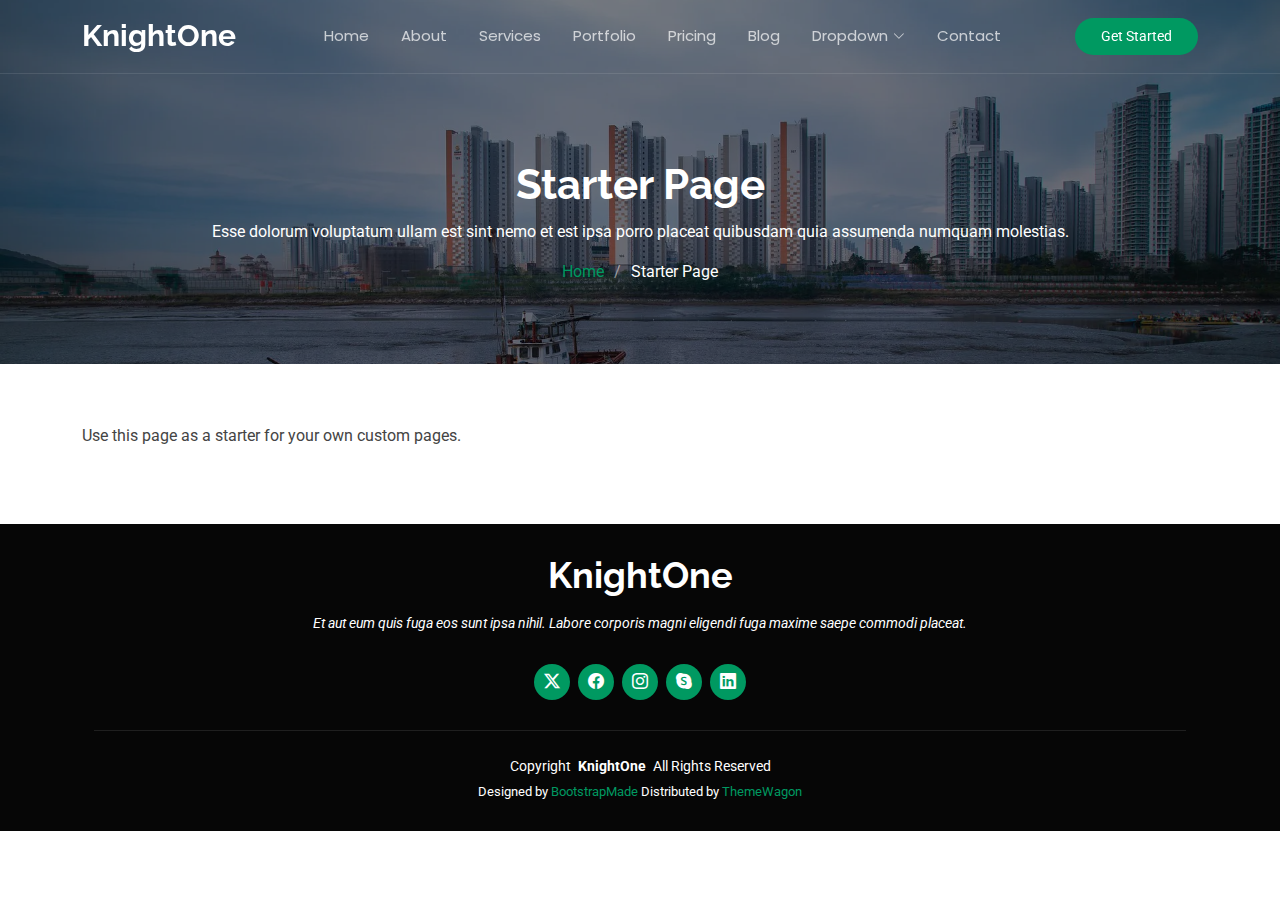
<file: starter-page.html>
<!DOCTYPE html>
<html lang="en">

<head>
  <meta charset="utf-8">
  <meta content="width=device-width, initial-scale=1.0" name="viewport">
  <title>Starter Page - KnightOne Bootstrap Template</title>
  <meta name="description" content="">
  <meta name="keywords" content="">

  <!-- Favicons -->
  <link href="assets/img/favicon.png" rel="icon">
  <link href="assets/img/apple-touch-icon.png" rel="apple-touch-icon">

  <!-- Fonts -->
  <link href="https://fonts.googleapis.com" rel="preconnect">
  <link href="https://fonts.gstatic.com" rel="preconnect" crossorigin>
  <link href="https://fonts.googleapis.com/css2?family=Roboto:ital,wght@0,100;0,300;0,400;0,500;0,700;0,900;1,100;1,300;1,400;1,500;1,700;1,900&family=Poppins:ital,wght@0,100;0,200;0,300;0,400;0,500;0,600;0,700;0,800;0,900;1,100;1,200;1,300;1,400;1,500;1,600;1,700;1,800;1,900&family=Raleway:ital,wght@0,100;0,200;0,300;0,400;0,500;0,600;0,700;0,800;0,900;1,100;1,200;1,300;1,400;1,500;1,600;1,700;1,800;1,900&display=swap" rel="stylesheet">

  <!-- Vendor CSS Files -->
  <link href="assets/vendor/bootstrap/css/bootstrap.min.css" rel="stylesheet">
  <link href="assets/vendor/bootstrap-icons/bootstrap-icons.css" rel="stylesheet">
  <link href="assets/vendor/aos/aos.css" rel="stylesheet">
  <link href="assets/vendor/glightbox/css/glightbox.min.css" rel="stylesheet">
  <link href="assets/vendor/swiper/swiper-bundle.min.css" rel="stylesheet">

  <!-- Main CSS File -->
  <link href="assets/css/main.css" rel="stylesheet">

  <!-- =======================================================
  * Template Name: KnightOne
  * Template URL: https://bootstrapmade.com/knight-simple-one-page-bootstrap-template/
  * Updated: Oct 16 2024 with Bootstrap v5.3.3
  * Author: BootstrapMade.com
  * License: https://bootstrapmade.com/license/
  ======================================================== -->
</head>

<body class="starter-page-page">

  <header id="header" class="header d-flex align-items-center fixed-top">
    <div class="container position-relative d-flex align-items-center justify-content-between">

      <a href="index.html" class="logo d-flex align-items-center me-auto me-xl-0">
        <!-- Uncomment the line below if you also wish to use an image logo -->
        <!-- <img src="assets/img/logo.png" alt=""> -->
        <h1 class="sitename">KnightOne</h1>
      </a>

      <nav id="navmenu" class="navmenu">
        <ul>
          <li><a href="#hero">Home</a></li>
          <li><a href="#about">About</a></li>
          <li><a href="#services">Services</a></li>
          <li><a href="#portfolio">Portfolio</a></li>
          <li><a href="#pricing">Pricing</a></li>
          <li><a href="blog.html">Blog</a></li>
          <li class="dropdown"><a href="#"><span>Dropdown</span> <i class="bi bi-chevron-down toggle-dropdown"></i></a>
            <ul>
              <li><a href="#">Dropdown 1</a></li>
              <li class="dropdown"><a href="#"><span>Deep Dropdown</span> <i class="bi bi-chevron-down toggle-dropdown"></i></a>
                <ul>
                  <li><a href="#">Deep Dropdown 1</a></li>
                  <li><a href="#">Deep Dropdown 2</a></li>
                  <li><a href="#">Deep Dropdown 3</a></li>
                  <li><a href="#">Deep Dropdown 4</a></li>
                  <li><a href="#">Deep Dropdown 5</a></li>
                </ul>
              </li>
              <li><a href="#">Dropdown 2</a></li>
              <li><a href="#">Dropdown 3</a></li>
              <li><a href="#">Dropdown 4</a></li>
            </ul>
          </li>
          <li><a href="#contact">Contact</a></li>
        </ul>
        <i class="mobile-nav-toggle d-xl-none bi bi-list"></i>
      </nav>

      <a class="cta-btn" href="#about">Get Started</a>

    </div>
  </header>

  <main class="main">

    <!-- Page Title -->
    <div class="page-title dark-background" data-aos="fade" style="background-image: url(assets/img/page-title-bg.webp);">
      <div class="container position-relative">
        <h1>Starter Page</h1>
        <p>Esse dolorum voluptatum ullam est sint nemo et est ipsa porro placeat quibusdam quia assumenda numquam molestias.</p>
        <nav class="breadcrumbs">
          <ol>
            <li><a href="index.html">Home</a></li>
            <li class="current">Starter Page</li>
          </ol>
        </nav>
      </div>
    </div><!-- End Page Title -->

    <!-- Starter Section Section -->
    <section id="starter-section" class="starter-section section">

      <div class="container" data-aos="fade-up">
        <p>Use this page as a starter for your own custom pages.</p>
      </div>

    </section><!-- /Starter Section Section -->

  </main>

  <footer id="footer" class="footer dark-background">
    <div class="container">
      <h3 class="sitename">KnightOne</h3>
      <p>Et aut eum quis fuga eos sunt ipsa nihil. Labore corporis magni eligendi fuga maxime saepe commodi placeat.</p>
      <div class="social-links d-flex justify-content-center">
        <a href=""><i class="bi bi-twitter-x"></i></a>
        <a href=""><i class="bi bi-facebook"></i></a>
        <a href=""><i class="bi bi-instagram"></i></a>
        <a href=""><i class="bi bi-skype"></i></a>
        <a href=""><i class="bi bi-linkedin"></i></a>
      </div>
      <div class="container">
        <div class="copyright">
          <span>Copyright</span> <strong class="px-1 sitename">KnightOne</strong> <span>All Rights Reserved</span>
        </div>
        <div class="credits">
          <!-- All the links in the footer should remain intact. -->
          <!-- You can delete the links only if you've purchased the pro version. -->
          <!-- Licensing information: https://bootstrapmade.com/license/ -->
          <!-- Purchase the pro version with working PHP/AJAX contact form: [buy-url] -->
          Designed by <a href="https://bootstrapmade.com/">BootstrapMade</a> Distributed by <a href=“https://themewagon.com>ThemeWagon
        </div>
      </div>
    </div>
  </footer>

  <!-- Scroll Top -->
  <a href="#" id="scroll-top" class="scroll-top d-flex align-items-center justify-content-center"><i class="bi bi-arrow-up-short"></i></a>

  <!-- Preloader -->
  <div id="preloader"></div>

  <!-- Vendor JS Files -->
  <script src="assets/vendor/bootstrap/js/bootstrap.bundle.min.js"></script>
  <script src="assets/vendor/php-email-form/validate.js"></script>
  <script src="assets/vendor/aos/aos.js"></script>
  <script src="assets/vendor/glightbox/js/glightbox.min.js"></script>
  <script src="assets/vendor/purecounter/purecounter_vanilla.js"></script>
  <script src="assets/vendor/imagesloaded/imagesloaded.pkgd.min.js"></script>
  <script src="assets/vendor/isotope-layout/isotope.pkgd.min.js"></script>
  <script src="assets/vendor/swiper/swiper-bundle.min.js"></script>

  <!-- Main JS File -->
  <script src="assets/js/main.js"></script>

</body>

</html>
</file>
<file: assets/css/main.css>
/* Style général pour l'élément portfolio */
.portfolio-item-wrapper {
  position: relative;
  overflow: hidden;
}

/* Style pour le bouton Zoom */
.zoom-btn {
  position: absolute;
  top: 50%;
  left: 50%;
  transform: translate(-50%, -50%);
  background-color: rgba(0, 0, 0, 0.6);
  padding: 10px 20px;
  border-radius: 30px;
  display: none; /* Par défaut, caché */
  opacity: 0;
  transition: opacity 0.3s ease;
}

.zoom-btn:hover {
  background-color: rgba(0, 0, 0, 0.8);
  cursor: pointer;
}

.zoom-btn .zoom-text {
  color: white;
  font-size: 16px;
  margin-right: 8px;
}

.zoom-btn .zoom-icon {
  color: white;
  font-size: 24px;
}

/* Afficher le bouton lors du survol de l'image */
.portfolio-item-wrapper:hover .zoom-btn {
  display: block;
  opacity: 1;
}

/* Style de l'image */
.portfolio-item-wrapper img {
  width: 100%;
  transition: transform 0.3s ease-in-out;
}

.portfolio-item-wrapper:hover img {
  transform: scale(1.05); /* Agrandissement de l'image lors du survol */
}

/* Style pour la section des missions */
#missions .pricing-item {
  padding: 20px;
  background-color: #fff;
  border-radius: 10px;
  box-shadow: 0 2px 10px rgba(0, 0, 0, 0.1);
}

#missions .pricing-item h3 {
  font-size: 24px;
  margin-bottom: 10px;
}

#missions .pricing-item h4 {
  font-size: 18px;
  margin-bottom: 15px;
}

#missions .pricing-item ul {
  list-style-type: none;
  padding: 0;
}

#missions .pricing-item .btn-buy {
  background-color: #007bff;
  color: #fff;
  padding: 10px 20px;
  border-radius: 5px;
  text-decoration: none;
}

#missions .pricing-item .btn-buy:hover {
  background-color: #0056b3;
}

/* Style pour le badge "Recommandé" */
.recommended-badge {
  background-color: #f1c40f;
  color: #fff;
  padding: 5px 10px;
  font-size: 14px;
  border-radius: 20px;
  position: absolute;
  top: 10px;
  left: 10px;
}

/*--------------------------------------------------------------
# Font & Color Variables
# Help: https://bootstrapmade.com/color-system/
--------------------------------------------------------------*/
/* Fonts */
:root {
  --default-font: "Roboto", system-ui, -apple-system, "Segoe UI", Roboto,
    "Helvetica Neue", Arial, "Noto Sans", "Liberation Sans", sans-serif,
    "Apple Color Emoji", "Segoe UI Emoji", "Segoe UI Symbol", "Noto Color Emoji";
  --heading-font: "Raleway", sans-serif;
  --nav-font: "Poppins", sans-serif;
}

/* Global Colors - The following color variables are used throughout the website. Updating them here will change the color scheme of the entire website */
:root {
  --background-color: #ffffff; /* Background color for the entire website, including individual sections */
  --default-color: #444444; /* Default color used for the majority of the text content across the entire website */
  --heading-color: #282828; /* Color for headings, subheadings and title throughout the website */
  --accent-color: #009961; /* Accent color that represents your brand on the website. It's used for buttons, links, and other elements that need to stand out */
  --surface-color: #ffffff; /* The surface color is used as a background of boxed elements within sections, such as cards, icon boxes, or other elements that require a visual separation from the global background. */
  --contrast-color: #ffffff; /* Contrast color for text, ensuring readability against backgrounds of accent, heading, or default colors. */
}

/* Nav Menu Colors - The following color variables are used specifically for the navigation menu. They are separate from the global colors to allow for more customization options */
:root {
  --nav-color: #ffffff; /* The default color of the main navmenu links */
  --nav-hover-color: #009961; /* Applied to main navmenu links when they are hovered over or active */
  --nav-mobile-background-color: #ffffff; /* Used as the background color for mobile navigation menu */
  --nav-dropdown-background-color: #ffffff; /* Used as the background color for dropdown items that appear when hovering over primary navigation items */
  --nav-dropdown-color: #444444; /* Used for navigation links of the dropdown items in the navigation menu. */
  --nav-dropdown-hover-color: #009961; /* Similar to --nav-hover-color, this color is applied to dropdown navigation links when they are hovered over. */
}

/* Color Presets - These classes override global colors when applied to any section or element, providing reuse of the sam color scheme. */

.light-background {
  --background-color: #f9f9f9;
  --surface-color: #ffffff;
}

.dark-background {
  --background-color: #060606;
  --default-color: #ffffff;
  --heading-color: #ffffff;
  --surface-color: #252525;
  --contrast-color: #ffffff;
}

/* Smooth scroll */
:root {
  scroll-behavior: smooth;
}

/*--------------------------------------------------------------
# General Styling & Shared Classes
--------------------------------------------------------------*/
body {
  color: var(--default-color);
  background-color: var(--background-color);
  font-family: var(--default-font);
}

a {
  color: var(--accent-color);
  text-decoration: none;
  transition: 0.3s;
}

a:hover {
  color: color-mix(in srgb, var(--accent-color), transparent 25%);
  text-decoration: none;
}

h1,
h2,
h3,
h4,
h5,
h6 {
  color: var(--heading-color);
  font-family: var(--heading-font);
}

/* Pulsating Play Button
------------------------------*/
.pulsating-play-btn {
  width: 94px;
  height: 94px;
  background: radial-gradient(
    var(--accent-color) 50%,
    color-mix(in srgb, var(--accent-color), transparent 75%) 52%
  );
  border-radius: 50%;
  display: block;
  position: relative;
  overflow: hidden;
}

.pulsating-play-btn:before {
  content: "";
  position: absolute;
  width: 120px;
  height: 120px;
  animation-delay: 0s;
  animation: pulsate-play-btn 2s;
  animation-direction: forwards;
  animation-iteration-count: infinite;
  animation-timing-function: steps;
  opacity: 1;
  border-radius: 50%;
  border: 5px solid color-mix(in srgb, var(--accent-color), transparent 30%);
  top: -15%;
  left: -15%;
  background: rgba(198, 16, 0, 0);
}

.pulsating-play-btn:after {
  content: "";
  position: absolute;
  left: 50%;
  top: 50%;
  transform: translateX(-40%) translateY(-50%);
  width: 0;
  height: 0;
  border-top: 10px solid transparent;
  border-bottom: 10px solid transparent;
  border-left: 15px solid #fff;
  z-index: 100;
  transition: all 400ms cubic-bezier(0.55, 0.055, 0.675, 0.19);
}

.pulsating-play-btn:hover:before {
  content: "";
  position: absolute;
  left: 50%;
  top: 50%;
  transform: translateX(-40%) translateY(-50%);
  width: 0;
  height: 0;
  border: none;
  border-top: 10px solid transparent;
  border-bottom: 10px solid transparent;
  border-left: 15px solid #fff;
  z-index: 200;
  animation: none;
  border-radius: 0;
}

.pulsating-play-btn:hover:after {
  border-left: 15px solid var(--accent-color);
  transform: scale(20);
}

@keyframes pulsate-play-btn {
  0% {
    transform: scale(0.6, 0.6);
    opacity: 1;
  }

  100% {
    transform: scale(1, 1);
    opacity: 0;
  }
}

/* PHP Email Form Messages
------------------------------*/
.php-email-form .error-message {
  display: none;
  background: #df1529;
  color: #ffffff;
  text-align: left;
  padding: 15px;
  margin-bottom: 24px;
  font-weight: 600;
}

.php-email-form .sent-message {
  display: none;
  color: #ffffff;
  background: #059652;
  text-align: center;
  padding: 15px;
  margin-bottom: 24px;
  font-weight: 600;
}

.php-email-form .loading {
  display: none;
  background: var(--surface-color);
  text-align: center;
  padding: 15px;
  margin-bottom: 24px;
}

.php-email-form .loading:before {
  content: "";
  display: inline-block;
  border-radius: 50%;
  width: 24px;
  height: 24px;
  margin: 0 10px -6px 0;
  border: 3px solid var(--accent-color);
  border-top-color: var(--surface-color);
  animation: php-email-form-loading 1s linear infinite;
}

@keyframes php-email-form-loading {
  0% {
    transform: rotate(0deg);
  }

  100% {
    transform: rotate(360deg);
  }
}

/*--------------------------------------------------------------
# Global Header
--------------------------------------------------------------*/
.header {
  --background-color: rgba(0, 0, 0, 0);
  --default-color: #ffffff;
  --heading-color: #ffffff;
  color: var(--default-color);
  background-color: var(--background-color);
  padding: 10px 0;
  transition: all 0.5s;
  z-index: 997;
  border-bottom: 1px solid
    color-mix(in srgb, var(--default-color), transparent 90%);
}

.header .logo {
  line-height: 1;
}

.header .logo img {
  max-height: 36px;
  margin-right: 8px;
}

.header .logo h1 {
  font-size: 30px;
  margin: 0;
  font-weight: 700;
  color: var(--heading-color);
}

.header .cta-btn,
.header .cta-btn:focus {
  color: var(--contrast-color);
  background: var(--accent-color);
  font-size: 14px;
  padding: 8px 26px;
  margin: 0;
  border-radius: 50px;
  transition: 0.3s;
}

.header .cta-btn:hover,
.header .cta-btn:focus:hover {
  color: var(--contrast-color);
  background: color-mix(in srgb, var(--accent-color), transparent 15%);
}

@media (max-width: 1200px) {
  .header .logo {
    order: 1;
  }

  .header .logo h1 {
    font-size: 24px;
  }

  .header .cta-btn {
    order: 2;
    margin: 0 15px 0 0;
    padding: 6px 20px;
  }

  .header .navmenu {
    order: 3;
  }
}

/* Global Header on Scroll
------------------------------*/
.scrolled .header {
  --background-color: rgba(40, 40, 40, 0.9);
}

/*--------------------------------------------------------------
# Navigation Menu
--------------------------------------------------------------*/
/* Desktop Navigation */
@media (min-width: 1200px) {
  .navmenu {
    padding: 0;
  }

  .navmenu ul {
    margin: 0;
    padding: 0;
    display: flex;
    list-style: none;
    align-items: center;
  }

  .navmenu li {
    position: relative;
  }

  .navmenu > ul > li {
    white-space: nowrap;
    padding: 15px 14px;
  }

  .navmenu > ul > li:last-child {
    padding-right: 0;
  }

  .navmenu a,
  .navmenu a:focus {
    color: color-mix(in srgb, var(--nav-color), transparent 30%);
    font-size: 15px;
    padding: 0 2px;
    font-family: var(--nav-font);
    font-weight: 400;
    display: flex;
    align-items: center;
    justify-content: space-between;
    white-space: nowrap;
    transition: 0.3s;
    position: relative;
  }

  .navmenu a i,
  .navmenu a:focus i {
    font-size: 12px;
    line-height: 0;
    margin-left: 5px;
    transition: 0.3s;
  }

  .navmenu > ul > li > a:before {
    content: "";
    position: absolute;
    height: 2px;
    bottom: -27px;
    left: 0;
    background-color: var(--nav-hover-color);
    visibility: hidden;
    width: 0px;
    transition: all 0.3s ease-in-out 0s;
  }

  .navmenu a:hover:before,
  .navmenu li:hover > a:before,
  .navmenu .active:before {
    visibility: visible;
    width: 100%;
  }

  .navmenu li:hover > a,
  .navmenu .active,
  .navmenu .active:focus {
    color: var(--nav-color);
  }

  .navmenu .dropdown ul {
    margin: 0;
    padding: 10px 0;
    background: var(--nav-dropdown-background-color);
    display: block;
    position: absolute;
    visibility: hidden;
    left: 14px;
    top: 130%;
    opacity: 0;
    transition: 0.3s;
    border-radius: 4px;
    z-index: 99;
    box-shadow: 0px 0px 30px rgba(0, 0, 0, 0.1);
  }

  .navmenu .dropdown ul li {
    min-width: 200px;
  }

  .navmenu .dropdown ul a {
    padding: 10px 20px;
    font-size: 15px;
    text-transform: none;
    color: var(--nav-dropdown-color);
  }

  .navmenu .dropdown ul a i {
    font-size: 12px;
  }

  .navmenu .dropdown ul a:hover,
  .navmenu .dropdown ul .active:hover,
  .navmenu .dropdown ul li:hover > a {
    color: var(--nav-dropdown-hover-color);
  }

  .navmenu .dropdown:hover > ul {
    opacity: 1;
    top: 100%;
    visibility: visible;
  }

  .navmenu .dropdown .dropdown ul {
    top: 0;
    left: -90%;
    visibility: hidden;
  }

  .navmenu .dropdown .dropdown:hover > ul {
    opacity: 1;
    top: 0;
    left: -100%;
    visibility: visible;
  }
}

/* Mobile Navigation */
@media (max-width: 1199px) {
  .mobile-nav-toggle {
    color: var(--nav-color);
    font-size: 28px;
    line-height: 0;
    margin-right: 10px;
    cursor: pointer;
    transition: color 0.3s;
  }

  .navmenu {
    padding: 0;
    z-index: 9997;
  }

  .navmenu ul {
    display: none;
    list-style: none;
    position: absolute;
    inset: 60px 20px 20px 20px;
    padding: 10px 0;
    margin: 0;
    border-radius: 6px;
    background-color: var(--nav-mobile-background-color);
    border: 1px solid color-mix(in srgb, var(--default-color), transparent 90%);
    box-shadow: none;
    overflow-y: auto;
    transition: 0.3s;
    z-index: 9998;
  }

  .navmenu a,
  .navmenu a:focus {
    color: var(--nav-dropdown-color);
    padding: 10px 20px;
    font-family: var(--nav-font);
    font-size: 17px;
    font-weight: 500;
    display: flex;
    align-items: center;
    justify-content: space-between;
    white-space: nowrap;
    transition: 0.3s;
  }

  .navmenu a i,
  .navmenu a:focus i {
    font-size: 12px;
    line-height: 0;
    margin-left: 5px;
    width: 30px;
    height: 30px;
    display: flex;
    align-items: center;
    justify-content: center;
    border-radius: 50%;
    transition: 0.3s;
    background-color: color-mix(in srgb, var(--accent-color), transparent 90%);
  }

  .navmenu a i:hover,
  .navmenu a:focus i:hover {
    background-color: var(--accent-color);
    color: var(--contrast-color);
  }

  .navmenu a:hover,
  .navmenu .active,
  .navmenu .active:focus {
    color: var(--nav-dropdown-hover-color);
  }

  .navmenu .active i,
  .navmenu .active:focus i {
    background-color: var(--accent-color);
    color: var(--contrast-color);
    transform: rotate(180deg);
  }

  .navmenu .dropdown ul {
    position: static;
    display: none;
    z-index: 99;
    padding: 10px 0;
    margin: 10px 20px;
    background-color: var(--nav-dropdown-background-color);
    transition: all 0.5s ease-in-out;
  }

  .navmenu .dropdown ul ul {
    background-color: rgba(33, 37, 41, 0.1);
  }

  .navmenu .dropdown > .dropdown-active {
    display: block;
    background-color: rgba(33, 37, 41, 0.03);
  }

  .mobile-nav-active {
    overflow: hidden;
  }

  .mobile-nav-active .mobile-nav-toggle {
    color: #fff;
    position: absolute;
    font-size: 32px;
    top: 15px;
    right: 15px;
    margin-right: 0;
    z-index: 9999;
  }

  .mobile-nav-active .navmenu {
    position: fixed;
    overflow: hidden;
    inset: 0;
    background: rgba(33, 37, 41, 0.8);
    transition: 0.3s;
  }

  .mobile-nav-active .navmenu > ul {
    display: block;
  }
}

/*--------------------------------------------------------------
# Global Footer
--------------------------------------------------------------*/
.footer {
  color: var(--default-color);
  background-color: var(--background-color);
  font-size: 14px;
  text-align: center;
  padding: 30px 0;
  position: relative;
}

.footer h3 {
  font-size: 36px;
  font-weight: 700;
  position: relative;
  padding: 0;
  margin: 0 0 15px 0;
}

.footer p {
  font-size: 15;
  font-style: italic;
  padding: 0;
  margin: 0 0 30px 0;
}

.footer .social-links {
  margin: 0 0 30px 0;
}

.footer .social-links a {
  font-size: 16px;
  display: flex;
  align-items: center;
  justify-content: center;
  background: var(--accent-color);
  color: var(--contrast-color);
  line-height: 1;
  margin: 0 4px;
  border-radius: 50%;
  text-align: center;
  width: 36px;
  height: 36px;
  transition: 0.3s;
}

.footer .social-links a:hover {
  background: color-mix(in srgb, var(--accent-color), transparent 20%);
  text-decoration: none;
}

.footer .copyright {
  padding-top: 25px;
  border-top: 1px solid
    color-mix(in srgb, var(--default-color), transparent 90%);
}

.footer .credits {
  font-size: 13px;
  padding-top: 5px;
}

/*--------------------------------------------------------------
# Preloader
--------------------------------------------------------------*/
#preloader {
  position: fixed;
  inset: 0;
  z-index: 9999;
  overflow: hidden;
  background-color: var(--background-color);
  transition: all 0.6s ease-out;
}

#preloader:before {
  content: "";
  position: fixed;
  top: calc(50% - 30px);
  left: calc(50% - 30px);
  border: 6px solid var(--accent-color);
  border-top-color: color-mix(in srgb, var(--accent-color), transparent 90%);
  border-radius: 50%;
  width: 60px;
  height: 60px;
  animation: animate-preloader 1s linear infinite;
}

@keyframes animate-preloader {
  0% {
    transform: rotate(0deg);
  }

  100% {
    transform: rotate(360deg);
  }
}

/*--------------------------------------------------------------
# Scroll Top Button
--------------------------------------------------------------*/
.scroll-top {
  position: fixed;
  visibility: hidden;
  opacity: 0;
  right: 15px;
  bottom: -15px;
  z-index: 99999;
  background-color: var(--accent-color);
  width: 44px;
  height: 44px;
  border-radius: 50px;
  transition: all 0.4s;
}

.scroll-top i {
  font-size: 24px;
  color: var(--contrast-color);
  line-height: 0;
}

.scroll-top:hover {
  background-color: color-mix(in srgb, var(--accent-color), transparent 20%);
  color: var(--contrast-color);
}

.scroll-top.active {
  visibility: visible;
  opacity: 1;
  bottom: 15px;
}

/*--------------------------------------------------------------
# Disable aos animation delay on mobile devices
--------------------------------------------------------------*/
@media screen and (max-width: 768px) {
  [data-aos-delay] {
    transition-delay: 0 !important;
  }
}

/*--------------------------------------------------------------
# Global Page Titles & Breadcrumbs
--------------------------------------------------------------*/
.page-title {
  color: var(--default-color);
  background-color: var(--background-color);
  background-size: cover;
  background-position: center;
  background-repeat: no-repeat;
  padding: 160px 0 80px 0;
  text-align: center;
  position: relative;
}

.page-title:before {
  content: "";
  background-color: color-mix(
    in srgb,
    var(--background-color),
    transparent 50%
  );
  position: absolute;
  inset: 0;
}

.page-title h1 {
  font-size: 42px;
  font-weight: 700;
  margin-bottom: 10px;
}

.page-title .breadcrumbs ol {
  display: flex;
  flex-wrap: wrap;
  list-style: none;
  justify-content: center;
  padding: 0;
  margin: 0;
  font-size: 16px;
  font-weight: 400;
}

.page-title .breadcrumbs ol li + li {
  padding-left: 10px;
}

.page-title .breadcrumbs ol li + li::before {
  content: "/";
  display: inline-block;
  padding-right: 10px;
  color: color-mix(in srgb, var(--default-color), transparent 50%);
}

/*--------------------------------------------------------------
# Global Sections
--------------------------------------------------------------*/
section,
.section {
  color: var(--default-color);
  background-color: var(--background-color);
  padding: 60px 0;
  scroll-margin-top: 72px;
  overflow: clip;
}

@media (max-width: 1199px) {
  section,
  .section {
    scroll-margin-top: 57px;
  }
}

/*--------------------------------------------------------------
# Global Section Titles
--------------------------------------------------------------*/
.section-title {
  padding-bottom: 60px;
  position: relative;
}

.section-title h2 {
  font-size: 32px;
  font-weight: 700;
  margin-bottom: 20px;
  padding-bottom: 20px;
  position: relative;
}

.section-title h2:after {
  content: "";
  position: absolute;
  display: block;
  width: 50px;
  height: 3px;
  background: var(--accent-color);
  left: 0;
  right: 0;
  bottom: 0;
}

.section-title p {
  margin-bottom: 0;
  color: color-mix(in srgb, var(--default-color) 90%, white 50%);
}

/*--------------------------------------------------------------
# Hero Section
--------------------------------------------------------------*/
.hero {
  width: 100%;
  min-height: 100vh;
  position: relative;
  padding: 80px 0;
  display: flex;
  align-items: center;
  justify-content: center;
}

.hero img {
  position: absolute;
  inset: 0;
  display: block;
  width: 100%;
  height: 100%;
  object-fit: cover;
  z-index: 1;
}

.hero:before {
  content: "";
  background: color-mix(in srgb, var(--background-color), transparent 30%);
  position: absolute;
  inset: 0;
  z-index: 2;
}

.hero .container {
  position: relative;
  z-index: 3;
}

.hero h2 {
  margin: 0;
  font-size: 48px;
  font-weight: 700;
}

.hero p {
  color: color-mix(in srgb, var(--default-color), transparent 20%);
  margin: 10px 0 20px 0;
  font-size: 24px;
}

@media (max-width: 768px) {
  .hero h2 {
    font-size: 32px;
    line-height: 36px;
  }

  .hero p {
    font-size: 18px;
    line-height: 24px;
  }
}

/*--------------------------------------------------------------
# About Section
--------------------------------------------------------------*/
.about ul {
  list-style: none;
  padding: 0;
}

.about ul li {
  padding-bottom: 5px;
  display: flex;
  align-items: center;
}

.about ul i {
  font-size: 20px;
  padding-right: 4px;
  color: var(--accent-color);
}

.about .read-more {
  background: var(--accent-color);
  color: var(--contrast-color);
  font-family: var(--heading-font);
  font-weight: 500;
  font-size: 16px;
  letter-spacing: 1px;
  padding: 10px 28px;
  border-radius: 50px;
  transition: 0.3s;
  display: inline-flex;
  align-items: center;
  justify-content: center;
}

.about .read-more i {
  font-size: 18px;
  margin-left: 5px;
  line-height: 0;
  transition: 0.3s;
}

.about .read-more:hover {
  background: color-mix(in srgb, var(--accent-color), transparent 20%);
}

.about .read-more:hover i {
  transform: translate(5px, 0);
}

/*--------------------------------------------------------------
# Services Section
--------------------------------------------------------------*/
.services .service-item {
  background-color: var(--surface-color);
  box-shadow: 0px 5px 90px 0px rgba(0, 0, 0, 0.1);
  padding: 60px 30px;
  transition: all ease-in-out 0.3s;
  border-radius: 18px;
  border-bottom: 5px solid var(--surface-color);
  height: 100%;
}

.services .service-item .icon {
  color: var(--contrast-color);
  background: var(--accent-color);
  margin: 0;
  width: 64px;
  height: 64px;
  border-radius: 50px;
  display: flex;
  align-items: center;
  justify-content: center;
  margin-bottom: 20px;
  font-size: 28px;
  transition: ease-in-out 0.3s;
}

.services .service-item h3 {
  font-weight: 700;
  margin: 10px 0 15px 0;
  font-size: 22px;
  transition: ease-in-out 0.3s;
}

.services .service-item p {
  line-height: 24px;
  font-size: 14px;
  margin-bottom: 0;
}

@media (min-width: 1365px) {
  .services .service-item:hover {
    transform: translateY(-10px);
    border-color: var(--accent-color);
  }

  .services .service-item:hover h3 {
    color: var(--accent-color);
  }
}

/*--------------------------------------------------------------
# Call To Action Section
--------------------------------------------------------------*/
.call-to-action {
  padding: 120px 0;
  position: relative;
  clip-path: inset(0);
}

.call-to-action img {
  position: fixed;
  top: 0;
  left: 0;
  display: block;
  width: 100%;
  height: 100%;
  object-fit: cover;
  z-index: 1;
}

.call-to-action:before {
  content: "";
  background: color-mix(in srgb, var(--background-color), transparent 50%);
  position: absolute;
  inset: 0;
  z-index: 2;
}

.call-to-action .container {
  position: relative;
  z-index: 3;
}

.call-to-action h3 {
  color: var(--default-color);
  font-size: 28px;
  font-weight: 700;
}

.call-to-action p {
  color: var(--default-color);
}

.call-to-action .cta-btn {
  font-family: var(--heading-font);
  font-weight: 500;
  font-size: 16px;
  letter-spacing: 1px;
  display: inline-block;
  padding: 12px 40px;
  border-radius: 50px;
  transition: 0.5s;
  margin: 10px;
  background: var(--accent-color);
  color: var(--contrast-color);
}

.call-to-action .cta-btn:hover {
  background: color-mix(in srgb, var(--accent-color) 90%, white 15%);
}

/*--------------------------------------------------------------
# Features Section
--------------------------------------------------------------*/
.features .features-image {
  position: relative;
  min-height: 400px;
}

.features .features-image img {
  position: absolute;
  inset: 0;
  display: block;
  width: 100%;
  height: 100%;
  object-fit: cover;
  z-index: 1;
}

.features .features-item h4 {
  font-size: 20px;
  font-weight: 700;
  margin: 0 0 5px 0;
}

.features .features-item i {
  font-size: 48px;
  color: var(--accent-color);
  margin-right: 20px;
  line-height: 0;
}

.features .features-item p {
  font-size: 15px;
  color: color-mix(in srgb, var(--default-color), transparent 20%);
  margin: 0;
}

/*--------------------------------------------------------------
# Clients Section
--------------------------------------------------------------*/
.clients .clients-wrap {
  border-top: 1px solid
    color-mix(in srgb, var(--default-color), transparent 85%);
  border-left: 1px solid
    color-mix(in srgb, var(--default-color), transparent 85%);
}

.clients .client-logo {
  background-color: #f9f9f9; /* temporaire pour mieux voir */
  display: flex;
  justify-content: center;
  align-items: center;
  border: 1px solid #ccc; /* simplification pour test */
  overflow: hidden;
  min-height: 150px; /* optionnel pour forcer la hauteur */
}

.clients .client-logo img {
  padding: 20px;
  max-width: 100%;
  width: 100%;
  height: auto;
  transition: 0.3s;
}

@media (max-width: 640px) {
  .clients .client-logo img {
    padding: 30px;
    max-width: 50%;
  }
}

.clients .client-logo:hover img {
  transform: scale(1.1);
}

/*--------------------------------------------------------------
# Stats Section
--------------------------------------------------------------*/
.stats {
  position: relative;
}

.stats img {
  position: absolute;
  inset: 0;
  display: block;
  width: 100%;
  height: 100%;
  object-fit: cover;
  z-index: 1;
}

.stats:before {
  content: "";
  background: color-mix(in srgb, var(--background-color), transparent 20%);
  position: absolute;
  inset: 0;
  z-index: 2;
}

.stats .container {
  position: relative;
  z-index: 3;
}

.stats .subheading {
  text-align: center;
}

.stats .subheading h3 {
  font-weight: 700;
  font-size: 36px;
}

.stats .stats-item {
  padding: 30px;
  width: 100%;
}

.stats .stats-item span {
  font-size: 48px;
  display: block;
  color: var(--default-color);
  font-weight: 700;
}

.stats .stats-item p {
  padding: 0;
  margin: 0;
  font-family: var(--heading-font);
  font-size: 16px;
  font-weight: 700;
  color: color-mix(in srgb, var(--default-color), transparent 40%);
}

/*--------------------------------------------------------------
# Portfolio Section
--------------------------------------------------------------*/
.portfolio .portfolio-filters {
  padding: 0;
  margin: 0 auto 20px auto;
  list-style: none;
  text-align: center;
}

.portfolio .portfolio-filters li {
  cursor: pointer;
  display: inline-block;
  padding: 8px 20px 10px 20px;
  margin: 0;
  font-size: 15px;
  font-weight: 500;
  line-height: 1;
  margin-bottom: 5px;
  border-radius: 50px;
  transition: all 0.3s ease-in-out;
  font-family: var(--heading-font);
}

.portfolio .portfolio-filters li:hover,
.portfolio .portfolio-filters li.filter-active {
  color: var(--contrast-color);
  background-color: var(--accent-color);
}

.portfolio .portfolio-filters li:first-child {
  margin-left: 0;
}

.portfolio .portfolio-filters li:last-child {
  margin-right: 0;
}

@media (max-width: 575px) {
  .portfolio .portfolio-filters li {
    font-size: 14px;
    margin: 0 0 10px 0;
  }
}

.portfolio .portfolio-item {
  position: relative;
  overflow: hidden;
}

.portfolio .portfolio-item .portfolio-info {
  opacity: 0;
  position: absolute;
  left: 12px;
  right: 12px;
  bottom: -100%;
  z-index: 3;
  transition: all ease-in-out 0.5s;
  background: color-mix(in srgb, var(--surface-color), transparent 10%);
  padding: 15px;
}

.portfolio .portfolio-item .portfolio-info h4 {
  font-size: 18px;
  font-weight: 600;
  padding-right: 50px;
}

.portfolio .portfolio-item .portfolio-info p {
  color: color-mix(in srgb, var(--default-color), transparent 30%);
  font-size: 14px;
  margin-bottom: 0;
  padding-right: 50px;
}

.portfolio .portfolio-item .portfolio-info .preview-link,
.portfolio .portfolio-item .portfolio-info .details-link {
  position: absolute;
  right: 50px;
  font-size: 24px;
  top: calc(50% - 14px);
  color: color-mix(in srgb, var(--default-color), transparent 30%);
  transition: 0.3s;
  line-height: 0;
}

.portfolio .portfolio-item .portfolio-info .preview-link:hover,
.portfolio .portfolio-item .portfolio-info .details-link:hover {
  color: var(--accent-color);
}

.portfolio .portfolio-item .portfolio-info .details-link {
  right: 14px;
  font-size: 28px;
}

.portfolio .portfolio-item:hover .portfolio-info {
  opacity: 1;
  bottom: 0;
}

/*--------------------------------------------------------------
# Pricing Section
--------------------------------------------------------------*/
.pricing .pricing-item {
  background-color: var(--surface-color);
  box-shadow: 0px 5px 90px rgba(0, 0, 0, 0.1);
  padding: 40px 20px;
  text-align: center;
  border-radius: 8px;
  position: relative;
  overflow: hidden;
}

.pricing .pricing-item h3 {
  padding: 15px;
  margin-top: 15px;
  font-size: 18px;
  font-weight: 600;
}

.pricing .pricing-item h4 {
  color: var(--accent-color);
  font-size: 42px;
  font-family: var(--default-font);
  font-weight: 500;
}

.pricing .pricing-item h4 sup {
  font-size: 20px;
  top: -15px;
  left: -3px;
}

.pricing .pricing-item h4 span {
  color: color-mix(in srgb, var(--default-color), transparent 40%);
  font-size: 16px;
  font-weight: 300;
}

.pricing .pricing-item ul {
  padding: 20px 0;
  list-style: none;
  text-align: center;
  line-height: 20px;
  font-size: 14px;
}

.pricing .pricing-item ul li {
  padding-bottom: 16px;
}

.pricing .pricing-item ul .na {
  color: color-mix(in srgb, var(--default-color), transparent 60%);
  text-decoration: line-through;
}

.pricing .pricing-item .btn-wrap {
  padding: 15px;
  text-align: center;
}

.pricing .pricing-item .btn-buy {
  color: var(--accent-color);
  background-color: transparent;
  border: 2px solid var(--accent-color);
  display: inline-block;
  padding: 10px 40px 12px 40px;
  border-radius: 50px;
  font-size: 14px;
  font-family: var(--heading-font);
  font-weight: 600;
  transition: 0.3s;
}

.pricing .pricing-item .btn-buy:hover {
  background: var(--accent-color);
  color: var(--contrast-color);
}

.pricing .recommended .btn-buy {
  background: var(--accent-color);
  color: var(--contrast-color);
}

.pricing .recommended .btn-buy:hover {
  background: color-mix(in srgb, var(--accent-color), transparent 20%);
  border-color: color-mix(in srgb, var(--accent-color), transparent 20%);
}

.pricing .recommended-badge {
  position: absolute;
  top: 20px;
  left: 50%;
  transform: translateX(-50%);
  z-index: 1;
  font-size: 13px;
  padding: 3px 25px 6px 25px;
  background: color-mix(in srgb, var(--accent-color), transparent 92%);
  color: var(--accent-color);
  border-radius: 50px;
}

/*--------------------------------------------------------------
# Faq Section
--------------------------------------------------------------*/
.faq .content h3 {
  font-weight: 400;
  font-size: 34px;
}

.faq .content p {
  color: color-mix(in srgb, var(--default-color), transparent 30%);
}

.faq .faq-container {
  margin-top: 15px;
}

.faq .faq-container .faq-item {
  background-color: var(--surface-color);
  position: relative;
  padding: 20px;
  margin-bottom: 20px;
  box-shadow: 0px 5px 25px 0px rgba(0, 0, 0, 0.1);
  overflow: hidden;
}

.faq .faq-container .faq-item:last-child {
  margin-bottom: 0;
}

.faq .faq-container .faq-item h3 {
  font-weight: 600;
  font-size: 17px;
  line-height: 24px;
  margin: 0 30px 0 32px;
  transition: 0.3s;
  cursor: pointer;
}

.faq .faq-container .faq-item h3 span {
  color: var(--accent-color);
  padding-right: 5px;
}

.faq .faq-container .faq-item h3:hover {
  color: var(--accent-color);
}

.faq .faq-container .faq-item .faq-content {
  display: grid;
  grid-template-rows: 0fr;
  transition: 0.3s ease-in-out;
  visibility: hidden;
  opacity: 0;
}

.faq .faq-container .faq-item .faq-content p {
  margin-bottom: 0;
  overflow: hidden;
}

.faq .faq-container .faq-item .faq-icon {
  position: absolute;
  top: 22px;
  left: 20px;
  font-size: 22px;
  line-height: 0;
  transition: 0.3s;
  color: var(--accent-color);
}

.faq .faq-container .faq-item .faq-toggle {
  position: absolute;
  top: 20px;
  right: 20px;
  font-size: 16px;
  line-height: 0;
  transition: 0.3s;
  cursor: pointer;
}

.faq .faq-container .faq-item .faq-toggle:hover {
  color: var(--accent-color);
}

.faq .faq-container .faq-active h3 {
  color: var(--accent-color);
}

.faq .faq-container .faq-active .faq-content {
  grid-template-rows: 1fr;
  visibility: visible;
  opacity: 1;
  padding-top: 10px;
}

.faq .faq-container .faq-active .faq-toggle {
  transform: rotate(90deg);
  color: var(--accent-color);
}

/*--------------------------------------------------------------
# Recent Posts Section
--------------------------------------------------------------*/
.recent-posts article {
  background: var(--surface-color);
  box-shadow: 0 4px 16px rgba(0, 0, 0, 0.1);
  padding: 30px;
  height: 100%;
  border-radius: 10px;
  overflow: hidden;
}

.recent-posts .post-img {
  max-height: 240px;
  margin: -30px -30px 15px -30px;
  overflow: hidden;
}

.recent-posts .post-category {
  font-size: 16px;
  color: color-mix(in srgb, var(--default-color), transparent 50%);
  margin-bottom: 10px;
}

.recent-posts .title {
  font-size: 20px;
  font-weight: 700;
  padding: 0;
  margin: 0 0 20px 0;
}

.recent-posts .title a {
  color: var(--heading-color);
  transition: 0.3s;
}

.recent-posts .title a:hover {
  color: var(--accent-color);
}

.recent-posts .post-author-img {
  width: 50px;
  border-radius: 50%;
  margin-right: 15px;
}

.recent-posts .post-author {
  font-weight: 600;
  margin-bottom: 5px;
}

.recent-posts .post-date {
  font-size: 14px;
  color: color-mix(in srgb, var(--default-color), transparent 50%);
  margin-bottom: 0;
}

/*--------------------------------------------------------------
# Contact Section
--------------------------------------------------------------*/
.contact .info-item + .info-item {
  margin-top: 40px;
}

.contact .info-item i {
  color: var(--accent-color);
  background: color-mix(in srgb, var(--accent-color), transparent 92%);
  font-size: 20px;
  width: 44px;
  height: 44px;
  display: flex;
  justify-content: center;
  align-items: center;
  border-radius: 50px;
  transition: all 0.3s ease-in-out;
  margin-right: 15px;
}

.contact .info-item h3 {
  padding: 0;
  font-size: 18px;
  font-weight: 700;
  margin-bottom: 5px;
}

.contact .info-item p {
  padding: 0;
  margin-bottom: 0;
  font-size: 14px;
}

.contact .info-item:hover i {
  background: var(--accent-color);
  color: var(--contrast-color);
}

.contact .php-email-form {
  height: 100%;
}

.contact .php-email-form input[type="text"],
.contact .php-email-form input[type="email"],
.contact .php-email-form textarea {
  font-size: 14px;
  padding: 10px 15px;
  box-shadow: none;
  border-radius: 0;
  color: var(--default-color);
  background-color: var(--surface-color);
  border-color: color-mix(in srgb, var(--default-color), transparent 80%);
}

.contact .php-email-form input[type="text"]:focus,
.contact .php-email-form input[type="email"]:focus,
.contact .php-email-form textarea:focus {
  border-color: var(--accent-color);
}

.contact .php-email-form input[type="text"]::placeholder,
.contact .php-email-form input[type="email"]::placeholder,
.contact .php-email-form textarea::placeholder {
  color: color-mix(in srgb, var(--default-color), transparent 70%);
}

.contact .php-email-form button[type="submit"] {
  color: var(--contrast-color);
  background: var(--accent-color);
  border: 0;
  padding: 10px 30px;
  transition: 0.4s;
  border-radius: 50px;
}

.contact .php-email-form button[type="submit"]:hover {
  background: color-mix(in srgb, var(--accent-color), transparent 25%);
}

/*--------------------------------------------------------------
# Portfolio Details Section
--------------------------------------------------------------*/
.portfolio-details .portfolio-details-slider img {
  width: 100%;
}

.portfolio-details .swiper-wrapper {
  height: auto;
}

.portfolio-details .swiper-button-prev,
.portfolio-details .swiper-button-next {
  width: 48px;
  height: 48px;
}

.portfolio-details .swiper-button-prev:after,
.portfolio-details .swiper-button-next:after {
  color: rgba(255, 255, 255, 0.8);
  background-color: rgba(0, 0, 0, 0.15);
  font-size: 24px;
  border-radius: 50%;
  width: 48px;
  height: 48px;
  display: flex;
  align-items: center;
  justify-content: center;
  transition: 0.3s;
}

.portfolio-details .swiper-button-prev:hover:after,
.portfolio-details .swiper-button-next:hover:after {
  background-color: rgba(0, 0, 0, 0.3);
}

@media (max-width: 575px) {
  .portfolio-details .swiper-button-prev,
  .portfolio-details .swiper-button-next {
    display: none;
  }
}

.portfolio-details .swiper-pagination {
  margin-top: 20px;
  position: relative;
}

.portfolio-details .swiper-pagination .swiper-pagination-bullet {
  width: 10px;
  height: 10px;
  background-color: color-mix(in srgb, var(--default-color), transparent 85%);
  opacity: 1;
}

.portfolio-details .swiper-pagination .swiper-pagination-bullet-active {
  background-color: var(--accent-color);
}

.portfolio-details .portfolio-info h3 {
  font-size: 22px;
  font-weight: 700;
  margin-bottom: 20px;
  padding-bottom: 20px;
  position: relative;
}

.portfolio-details .portfolio-info h3:after {
  content: "";
  position: absolute;
  display: block;
  width: 50px;
  height: 3px;
  background: var(--accent-color);
  left: 0;
  bottom: 0;
}

.portfolio-details .portfolio-info ul {
  list-style: none;
  padding: 0;
  font-size: 15px;
}

.portfolio-details .portfolio-info ul li {
  display: flex;
  flex-direction: column;
  padding-bottom: 15px;
}

.portfolio-details .portfolio-info ul strong {
  text-transform: uppercase;
  font-weight: 400;
  color: color-mix(in srgb, var(--default-color), transparent 50%);
  font-size: 14px;
}

.portfolio-details .portfolio-info .btn-visit {
  padding: 8px 40px;
  background: var(--accent-color);
  color: var(--contrast-color);
  border-radius: 50px;
  transition: 0.3s;
}

.portfolio-details .portfolio-info .btn-visit:hover {
  background: color-mix(in srgb, var(--accent-color), transparent 20%);
}

.portfolio-details .portfolio-description h2 {
  font-size: 26px;
  font-weight: 700;
  margin-bottom: 20px;
}

.portfolio-details .portfolio-description p {
  padding: 0;
}

.portfolio-details .portfolio-description .testimonial-item {
  padding: 30px 30px 0 30px;
  position: relative;
  background: color-mix(in srgb, var(--default-color), transparent 97%);
  margin-bottom: 50px;
}

.portfolio-details .portfolio-description .testimonial-item .testimonial-img {
  width: 90px;
  border-radius: 50px;
  border: 6px solid var(--background-color);
  float: left;
  margin: 0 10px 0 0;
}

.portfolio-details .portfolio-description .testimonial-item h3 {
  font-size: 18px;
  font-weight: bold;
  margin: 15px 0 5px 0;
  padding-top: 20px;
}

.portfolio-details .portfolio-description .testimonial-item h4 {
  font-size: 14px;
  color: #6c757d;
  margin: 0;
}

.portfolio-details .portfolio-description .testimonial-item .quote-icon-left,
.portfolio-details .portfolio-description .testimonial-item .quote-icon-right {
  color: color-mix(in srgb, var(--accent-color), transparent 50%);
  font-size: 26px;
  line-height: 0;
}

.portfolio-details .portfolio-description .testimonial-item .quote-icon-left {
  display: inline-block;
  left: -5px;
  position: relative;
}

.portfolio-details .portfolio-description .testimonial-item .quote-icon-right {
  display: inline-block;
  right: -5px;
  position: relative;
  top: 10px;
  transform: scale(-1, -1);
}

.portfolio-details .portfolio-description .testimonial-item p {
  font-style: italic;
  margin: 0 0 15px 0 0 0;
  padding: 0;
}

/*--------------------------------------------------------------
# Service Details Section
--------------------------------------------------------------*/
.service-details .services-list {
  background-color: var(--surface-color);
  padding: 10px 30px;
  border: 1px solid color-mix(in srgb, var(--default-color), transparent 90%);
  margin-bottom: 20px;
}

.service-details .services-list a {
  display: block;
  line-height: 1;
  padding: 8px 0 8px 15px;
  border-left: 3px solid
    color-mix(in srgb, var(--default-color), transparent 70%);
  margin: 20px 0;
  color: color-mix(in srgb, var(--default-color), transparent 20%);
  transition: 0.3s;
}

.service-details .services-list a.active {
  color: var(--heading-color);
  font-weight: 700;
  border-color: var(--accent-color);
}

.service-details .services-list a:hover {
  border-color: var(--accent-color);
}

.service-details .services-img {
  margin-bottom: 20px;
}

.service-details h3 {
  font-size: 26px;
  font-weight: 700;
}

.service-details h4 {
  font-size: 20px;
  font-weight: 700;
}

.service-details p {
  font-size: 15px;
}

.service-details ul {
  list-style: none;
  padding: 0;
  font-size: 15px;
}

.service-details ul li {
  padding: 5px 0;
  display: flex;
  align-items: center;
}

.service-details ul i {
  font-size: 20px;
  margin-right: 8px;
  color: var(--accent-color);
}

/*--------------------------------------------------------------
# Starter Section Section
--------------------------------------------------------------*/
.starter-section {
  /* Add your styles here */
}

/*--------------------------------------------------------------
# Blog Posts Section
--------------------------------------------------------------*/
.blog-posts article {
  background-color: var(--surface-color);
  box-shadow: 0 4px 16px rgba(0, 0, 0, 0.1);
  padding: 30px;
  height: 100%;
  border-radius: 10px;
  overflow: hidden;
}

.blog-posts .post-img {
  max-height: 240px;
  margin: -30px -30px 15px -30px;
  overflow: hidden;
}

.blog-posts .post-category {
  font-size: 16px;
  color: color-mix(in srgb, var(--default-color), transparent 40%);
  margin-bottom: 10px;
}

.blog-posts .title {
  font-size: 20px;
  font-weight: 700;
  padding: 0;
  margin: 0 0 20px 0;
}

.blog-posts .title a {
  color: var(--heading-color);
  transition: 0.3s;
}

.blog-posts .title a:hover {
  color: var(--accent-color);
}

.blog-posts .post-author-img {
  width: 50px;
  border-radius: 50%;
  margin-right: 15px;
}

.blog-posts .post-author {
  font-weight: 600;
  margin-bottom: 5px;
}

.blog-posts .post-date {
  font-size: 14px;
  color: color-mix(in srgb, var(--default-color), transparent 40%);
  margin-bottom: 0;
}

/*--------------------------------------------------------------
# Blog Pagination Section
--------------------------------------------------------------*/
.blog-pagination {
  padding-top: 0;
  color: color-mix(in srgb, var(--default-color), transparent 40%);
}

.blog-pagination ul {
  display: flex;
  padding: 0;
  margin: 0;
  list-style: none;
}

.blog-pagination li {
  margin: 0 5px;
  transition: 0.3s;
}

.blog-pagination li a {
  color: var(--accent-color);
  display: flex;
  align-items: center;
  justify-content: center;
  width: 36px;
  height: 36px;
  border-radius: 50%;
  border: 1px solid var(--accent-color);
}

.blog-pagination li a.active,
.blog-pagination li a:hover {
  background: var(--accent-color);
  color: var(--contrast-color);
}

.blog-pagination li a.active a,
.blog-pagination li a:hover a {
  color: var(--contrast-color);
}

/*--------------------------------------------------------------
# Blog Details Section
--------------------------------------------------------------*/
.blog-details {
  padding-bottom: 30px;
}

.blog-details .article {
  background-color: var(--surface-color);
  padding: 30px;
  box-shadow: 0 4px 16px rgba(0, 0, 0, 0.1);
}

.blog-details .post-img {
  margin: -30px -30px 20px -30px;
  overflow: hidden;
}

.blog-details .title {
  color: var(--heading-color);
  font-size: 28px;
  font-weight: 700;
  padding: 0;
  margin: 30px 0;
}

.blog-details .content {
  margin-top: 20px;
}

.blog-details .content h3 {
  font-size: 22px;
  margin-top: 30px;
  font-weight: bold;
}

.blog-details .content blockquote {
  overflow: hidden;
  background-color: color-mix(in srgb, var(--default-color), transparent 95%);
  padding: 60px;
  position: relative;
  text-align: center;
  margin: 20px 0;
}

.blog-details .content blockquote p {
  color: var(--default-color);
  line-height: 1.6;
  margin-bottom: 0;
  font-style: italic;
  font-weight: 500;
  font-size: 22px;
}

.blog-details .content blockquote:after {
  content: "";
  position: absolute;
  left: 0;
  top: 0;
  bottom: 0;
  width: 3px;
  background-color: var(--accent-color);
  margin-top: 20px;
  margin-bottom: 20px;
}

.blog-details .meta-top {
  margin-top: 20px;
  color: color-mix(in srgb, var(--default-color), transparent 40%);
}

.blog-details .meta-top ul {
  display: flex;
  flex-wrap: wrap;
  list-style: none;
  align-items: center;
  padding: 0;
  margin: 0;
}

.blog-details .meta-top ul li + li {
  padding-left: 20px;
}

.blog-details .meta-top i {
  font-size: 16px;
  margin-right: 8px;
  line-height: 0;
  color: color-mix(in srgb, var(--default-color), transparent 40%);
}

.blog-details .meta-top a {
  color: color-mix(in srgb, var(--default-color), transparent 40%);
  font-size: 14px;
  display: inline-block;
  line-height: 1;
}

.blog-details .meta-bottom {
  padding-top: 10px;
  border-top: 1px solid
    color-mix(in srgb, var(--default-color), transparent 90%);
}

.blog-details .meta-bottom i {
  color: color-mix(in srgb, var(--default-color), transparent 40%);
  display: inline;
}

.blog-details .meta-bottom a {
  color: color-mix(in srgb, var(--default-color), transparent 40%);
  transition: 0.3s;
}

.blog-details .meta-bottom a:hover {
  color: var(--accent-color);
}

.blog-details .meta-bottom .cats {
  list-style: none;
  display: inline;
  padding: 0 20px 0 0;
  font-size: 14px;
}

.blog-details .meta-bottom .cats li {
  display: inline-block;
}

.blog-details .meta-bottom .tags {
  list-style: none;
  display: inline;
  padding: 0;
  font-size: 14px;
}

.blog-details .meta-bottom .tags li {
  display: inline-block;
}

.blog-details .meta-bottom .tags li + li::before {
  padding-right: 6px;
  color: var(--default-color);
  content: ",";
}

.blog-details .meta-bottom .share {
  font-size: 16px;
}

.blog-details .meta-bottom .share i {
  padding-left: 5px;
}

/*--------------------------------------------------------------
# Blog Comments Section
--------------------------------------------------------------*/
.blog-comments {
  padding: 10px 0;
}

.blog-comments .comments-count {
  font-weight: bold;
}

.blog-comments .comment {
  margin-top: 30px;
  position: relative;
}

.blog-comments .comment .comment-img {
  margin-right: 14px;
}

.blog-comments .comment .comment-img img {
  width: 60px;
}

.blog-comments .comment h5 {
  font-size: 16px;
  margin-bottom: 2px;
}

.blog-comments .comment h5 a {
  font-weight: bold;
  color: var(--default-color);
  transition: 0.3s;
}

.blog-comments .comment h5 a:hover {
  color: var(--accent-color);
}

.blog-comments .comment h5 .reply {
  padding-left: 10px;
  color: color-mix(in srgb, var(--default-color), transparent 20%);
}

.blog-comments .comment h5 .reply i {
  font-size: 20px;
}

.blog-comments .comment time {
  display: block;
  font-size: 14px;
  color: color-mix(in srgb, var(--default-color), transparent 40%);
  margin-bottom: 5px;
}

.blog-comments .comment.comment-reply {
  padding-left: 40px;
}

/*--------------------------------------------------------------
# Comment Form Section
--------------------------------------------------------------*/
.comment-form {
  padding-top: 10px;
}

.comment-form form {
  background-color: var(--surface-color);
  margin-top: 30px;
  padding: 30px;
  box-shadow: 0 4px 16px rgba(0, 0, 0, 0.1);
}

.comment-form form h4 {
  font-weight: bold;
  font-size: 22px;
}

.comment-form form p {
  font-size: 14px;
}

.comment-form form input {
  background-color: var(--surface-color);
  color: var(--default-color);
  border: 1px solid color-mix(in srgb, var(--default-color), transparent 70%);
  font-size: 14px;
  border-radius: 4px;
  padding: 10px 10px;
}

.comment-form form input:focus {
  color: var(--default-color);
  background-color: var(--surface-color);
  box-shadow: none;
  border-color: var(--accent-color);
}

.comment-form form input::placeholder {
  color: color-mix(in srgb, var(--default-color), transparent 50%);
}

.comment-form form textarea {
  background-color: var(--surface-color);
  color: var(--default-color);
  border: 1px solid color-mix(in srgb, var(--default-color), transparent 70%);
  border-radius: 4px;
  padding: 10px 10px;
  font-size: 14px;
  height: 120px;
}

.comment-form form textarea:focus {
  color: var(--default-color);
  box-shadow: none;
  border-color: var(--accent-color);
  background-color: var(--surface-color);
}

.comment-form form textarea::placeholder {
  color: color-mix(in srgb, var(--default-color), transparent 50%);
}

.comment-form form .form-group {
  margin-bottom: 25px;
}

.comment-form form .btn-primary {
  border-radius: 4px;
  padding: 10px 20px;
  border: 0;
  background-color: var(--accent-color);
  color: var(--contrast-color);
}

.comment-form form .btn-primary:hover {
  color: var(--contrast-color);
  background-color: color-mix(in srgb, var(--accent-color), transparent 20%);
}

/*--------------------------------------------------------------
# Widgets
--------------------------------------------------------------*/
.widgets-container {
  background-color: var(--surface-color);
  padding: 30px;
  margin: 60px 0 30px 0;
  box-shadow: 0 4px 16px rgba(0, 0, 0, 0.1);
}

.widget-title {
  color: var(--heading-color);
  font-size: 20px;
  font-weight: 700;
  padding: 0;
  margin: 0 0 20px 0;
}

.widget-item {
  margin-bottom: 40px;
}

.widget-item:last-child {
  margin-bottom: 0;
}

.blog-author-widget img {
  max-width: 120px;
  margin-right: 20px;
}

.blog-author-widget h4 {
  font-weight: 600;
  font-size: 24px;
  margin-bottom: 0px;
  padding: 0;
  color: color-mix(in srgb, var(--default-color), transparent 20%);
}

.blog-author-widget .social-links {
  margin: 5px 0;
}

.blog-author-widget .social-links a {
  color: color-mix(in srgb, var(--default-color), transparent 60%);
  margin-right: 5px;
  font-size: 18px;
}

.blog-author-widget .social-links a:hover {
  color: var(--accent-color);
}

.blog-author-widget p {
  font-style: italic;
  color: color-mix(in srgb, var(--default-color), transparent 30%);
  margin: 10px 0 0 0;
}

.search-widget form {
  background: var(--background-color);
  border: 1px solid color-mix(in srgb, var(--default-color), transparent 75%);
  padding: 3px 10px;
  position: relative;
  border-radius: 50px;
  transition: 0.3s;
}

.search-widget form input[type="text"] {
  border: 0;
  padding: 4px 10px;
  border-radius: 4px;
  width: calc(100% - 40px);
  background-color: var(--background-color);
  color: var(--default-color);
}

.search-widget form input[type="text"]:focus {
  outline: none;
}

.search-widget form button {
  background: none;
  color: var(--default-color);
  position: absolute;
  top: 0;
  right: 0;
  bottom: 0;
  border: 0;
  font-size: 16px;
  padding: 0 16px;
  transition: 0.3s;
  line-height: 0;
}

.search-widget form button i {
  line-height: 0;
}

.search-widget form button:hover {
  color: var(--accent-color);
}

.search-widget form:is(:focus-within) {
  border-color: var(--accent-color);
}

.categories-widget ul {
  list-style: none;
  padding: 0;
  margin: 0;
}

.categories-widget ul li {
  padding-bottom: 10px;
}

.categories-widget ul li:last-child {
  padding-bottom: 0;
}

.categories-widget ul a {
  color: color-mix(in srgb, var(--default-color), transparent 20%);
  transition: 0.3s;
}

.categories-widget ul a:hover {
  color: var(--accent-color);
}

.categories-widget ul a span {
  padding-left: 5px;
  color: color-mix(in srgb, var(--default-color), transparent 50%);
  font-size: 14px;
}

.recent-posts-widget .post-item {
  display: flex;
  margin-bottom: 15px;
}

.recent-posts-widget .post-item:last-child {
  margin-bottom: 0;
}

.recent-posts-widget .post-item img {
  width: 80px;
  margin-right: 15px;
}

.recent-posts-widget .post-item h4 {
  font-size: 15px;
  font-weight: bold;
  margin-bottom: 5px;
}

.recent-posts-widget .post-item h4 a {
  color: var(--default-color);
  transition: 0.3s;
}

.recent-posts-widget .post-item h4 a:hover {
  color: var(--accent-color);
}

.recent-posts-widget .post-item time {
  display: block;
  font-style: italic;
  font-size: 14px;
  color: color-mix(in srgb, var(--default-color), transparent 50%);
}

.tags-widget ul {
  list-style: none;
  padding: 0;
  margin: 0;
}

.tags-widget ul li {
  display: inline-block;
}

.tags-widget ul a {
  background-color: color-mix(in srgb, var(--default-color), transparent 94%);
  color: color-mix(in srgb, var(--default-color), transparent 30%);
  border-radius: 50px;
  font-size: 14px;
  padding: 5px 15px;
  margin: 0 6px 8px 0;
  display: inline-block;
  transition: 0.3s;
}

.tags-widget ul a:hover {
  background: var(--accent-color);
  color: var(--contrast-color);
}

.tags-widget ul a span {
  padding-left: 5px;
  color: color-mix(in srgb, var(--default-color), transparent 60%);
  font-size: 14px;
}
</file>
